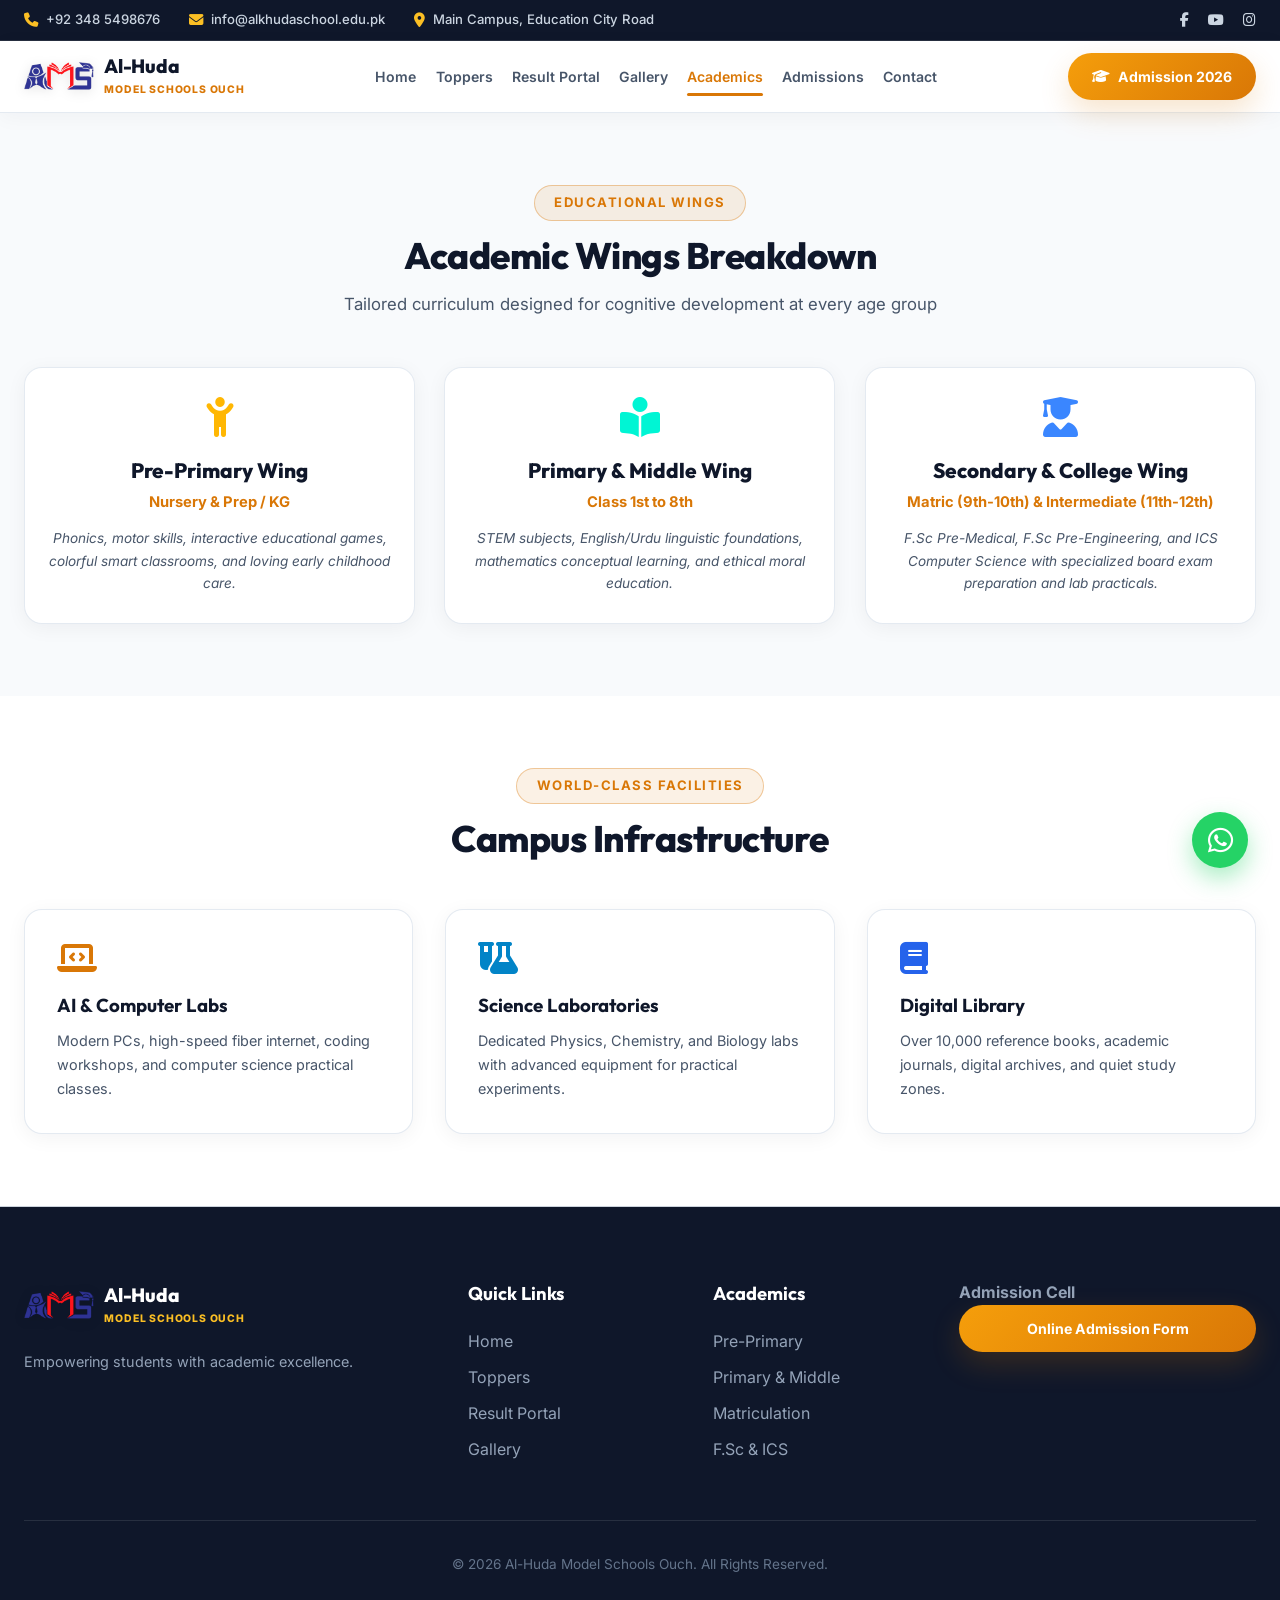
<file: academics.html>
<!DOCTYPE html>
<html lang="en" data-theme="light">
<head>
  <meta charset="UTF-8">
  <meta name="viewport" content="width=device-width, initial-scale=1.0">
  <title>Academics & Programs | Al-Huda Model Schools Ouch</title>
  <meta name="description" content="Explore academic wings, Pre-Primary, Primary, High School Matriculation, and Intermediate F.Sc/ICS programs at Al-Huda Model Schools Ouch.">
  
  <link rel="stylesheet" href="https://cdnjs.cloudflare.com/ajax/libs/font-awesome/6.4.0/css/all.min.css">
  <link rel="stylesheet" href="styles.css?v=20.0">
</head>
<body>

  <!-- Top Bar -->
  <div class="top-bar">
    <div class="container top-bar-content">
      <div class="top-bar-info">
        <div class="item"><i class="fa-solid fa-phone"></i> +92 348 5498676</div>
        <div class="item"><i class="fa-solid fa-envelope"></i> info@alkhudaschool.edu.pk</div>
        <div class="item"><i class="fa-solid fa-location-dot"></i> Main Campus, Education City Road</div>
      </div>
      <div class="top-bar-social">
        <a href="#"><i class="fa-brands fa-facebook-f"></i></a>
        <a href="#"><i class="fa-brands fa-youtube"></i></a>
        <a href="#"><i class="fa-brands fa-instagram"></i></a>
      </div>
    </div>
  </div>

  <!-- Header -->
  <header class="header" id="header">
    <div class="container nav-container">
      <a href="index.html" class="brand-logo">
        <img src="images/logo.png" alt="Al-Huda Model Schools Ouch Logo" class="brand-logo-img">
        <div>
          <span class="brand-name">Al-Huda</span>
          <span class="brand-sub">Model Schools Ouch</span>
        </div>
      </a>

      <ul class="nav-links">
        <li><a href="index.html" class="nav-link">Home</a></li>
        <li><a href="toppers.html" class="nav-link">Toppers</a></li>
        <li><a href="results.html" class="nav-link">Result Portal</a></li>
        <li><a href="gallery.html" class="nav-link">Gallery</a></li>
        <li><a href="academics.html" class="nav-link active">Academics</a></li>
        <li><a href="admissions.html" class="nav-link">Admissions</a></li>
        <li><a href="contact.html" class="nav-link">Contact</a></li>
      </ul>

      <div class="nav-actions">
        <a href="admissions.html" class="btn btn-primary" style="padding: 0.6rem 1.2rem; font-size: 0.85rem;">
          <i class="fa-solid fa-graduation-cap"></i> Admission 2026
        </a>
      </div>
    
            <button class="mobile-menu-btn" id="mobileMenuBtn" onclick="toggleMobileMenu(event)" aria-label="Toggle Mobile Menu">
        <i class="fa-solid fa-bars"></i>
      </button>
    </div>

    <!-- Mobile Slide-Out Navigation Drawer -->
    <div class="mobile-nav-drawer" id="mobileNavDrawer">
      <div class="mobile-nav-links">
        <a href="index.html" class="mobile-nav-link"><i class="fa-solid fa-house"></i> Home</a>
        <a href="toppers.html" class="mobile-nav-link"><i class="fa-solid fa-trophy"></i> Toppers</a>
        <a href="results.html" class="mobile-nav-link"><i class="fa-solid fa-square-poll-vertical"></i> Results</a>
        <a href="gallery.html" class="mobile-nav-link"><i class="fa-solid fa-images"></i> Gallery</a>
        <a href="academics.html" class="mobile-nav-link"><i class="fa-solid fa-book-open"></i> Academics</a>
        <a href="admissions.html" class="mobile-nav-link"><i class="fa-solid fa-graduation-cap"></i> Admissions</a>
        <a href="contact.html" class="mobile-nav-link"><i class="fa-solid fa-envelope"></i> Contact</a>
      </div>
      <div class="mobile-nav-actions">
        <a href="results.html" class="btn btn-secondary"><i class="fa-solid fa-magnifying-glass"></i> Check Result</a>
        <a href="admissions.html" class="btn btn-primary"><i class="fa-solid fa-graduation-cap"></i> Admission 2026</a>
      </div>
    </div>
  </header>


  <!-- Academic Wings -->
  <section class="section">
    <div class="container">
      <div class="section-header">
        <span class="section-tag">Educational Wings</span>
        <h2 class="section-title">Academic Wings Breakdown</h2>
        <p class="section-subtitle">Tailored curriculum designed for cognitive development at every age group</p>
      </div>

      <div class="overall-grid">
        <div class="glass-card topper-card">
          <i class="fa-solid fa-child-reaching" style="font-size: 2.5rem; color: #ffb703; margin-bottom: 1rem;"></i>
          <h3 class="topper-name">Pre-Primary Wing</h3>
          <p class="topper-class">Nursery & Prep / KG</p>
          <p class="topper-quote">Phonics, motor skills, interactive educational games, colorful smart classrooms, and loving early childhood care.</p>
        </div>

        <div class="glass-card topper-card">
          <i class="fa-solid fa-book-open-reader" style="font-size: 2.5rem; color: #00f5d4; margin-bottom: 1rem;"></i>
          <h3 class="topper-name">Primary & Middle Wing</h3>
          <p class="topper-class">Class 1st to 8th</p>
          <p class="topper-quote">STEM subjects, English/Urdu linguistic foundations, mathematics conceptual learning, and ethical moral education.</p>
        </div>

        <div class="glass-card topper-card">
          <i class="fa-solid fa-user-graduate" style="font-size: 2.5rem; color: #3a86ff; margin-bottom: 1rem;"></i>
          <h3 class="topper-name">Secondary & College Wing</h3>
          <p class="topper-class">Matric (9th-10th) & Intermediate (11th-12th)</p>
          <p class="topper-quote">F.Sc Pre-Medical, F.Sc Pre-Engineering, and ICS Computer Science with specialized board exam preparation and lab practicals.</p>
        </div>
      </div>
    </div>
  </section>

  <!-- Facilities Section -->
  <section class="section" style="background: var(--bg-secondary);">
    <div class="container">
      <div class="section-header">
        <span class="section-tag">World-Class Facilities</span>
        <h2 class="section-title">Campus Infrastructure</h2>
      </div>

      <div class="gallery-grid">
        <div class="glass-card" style="padding: 2rem;">
          <i class="fa-solid fa-laptop-code" style="font-size: 2rem; color: var(--accent-gold); margin-bottom: 1rem;"></i>
          <h3 style="font-family: var(--font-heading); margin-bottom: 0.5rem;">AI & Computer Labs</h3>
          <p style="color: var(--text-secondary); font-size: 0.9rem;">Modern PCs, high-speed fiber internet, coding workshops, and computer science practical classes.</p>
        </div>

        <div class="glass-card" style="padding: 2rem;">
          <i class="fa-solid fa-flask-vial" style="font-size: 2rem; color: var(--accent-cyan); margin-bottom: 1rem;"></i>
          <h3 style="font-family: var(--font-heading); margin-bottom: 0.5rem;">Science Laboratories</h3>
          <p style="color: var(--text-secondary); font-size: 0.9rem;">Dedicated Physics, Chemistry, and Biology labs with advanced equipment for practical experiments.</p>
        </div>

        <div class="glass-card" style="padding: 2rem;">
          <i class="fa-solid fa-book" style="font-size: 2rem; color: var(--accent-blue); margin-bottom: 1rem;"></i>
          <h3 style="font-family: var(--font-heading); margin-bottom: 0.5rem;">Digital Library</h3>
          <p style="color: var(--text-secondary); font-size: 0.9rem;">Over 10,000 reference books, academic journals, digital archives, and quiet study zones.</p>
        </div>
      </div>
    </div>
  </section>

  <!-- Footer -->
  <footer class="footer">
    <div class="container">
      <div class="footer-grid">
        <div>
          <a href="index.html" class="brand-logo" style="margin-bottom: 1.2rem;">
            <img src="images/logo.png" alt="Al-Huda Model Schools Ouch Logo" class="brand-logo-img">
            <div>
              <span class="brand-name" style="color: #ffffff !important;">Al-Huda</span>
              <span class="brand-sub" style="color: #fbbf24 !important;">Model Schools Ouch</span>
            </div>
          </a>
          <p style="font-size: 0.9rem;">Empowering students with academic excellence.</p>
        </div>
        <div class="footer-accordion">
          <h4 class="footer-col-title" onclick="toggleFooterDropdown(this)"><span>Quick Links</span> <i class="fa-solid fa-chevron-down footer-chevron"></i></h4>
          <ul class="footer-links">
            <li><a href="index.html">Home</a></li>
            <li><a href="toppers.html">Toppers</a></li>
            <li><a href="results.html">Result Portal</a></li>
            <li><a href="gallery.html">Gallery</a></li>
          </ul>
        </div>
        <div class="footer-accordion">
          <h4 class="footer-col-title" onclick="toggleFooterDropdown(this)"><span>Academics</span> <i class="fa-solid fa-chevron-down footer-chevron"></i></h4>
          <ul class="footer-links">
            <li><a href="academics.html">Pre-Primary</a></li>
            <li><a href="academics.html">Primary & Middle</a></li>
            <li><a href="academics.html">Matriculation</a></li>
            <li><a href="academics.html">F.Sc & ICS</a></li>
          </ul>
        </div>
        <div>
          <h4>Admission Cell</h4>
          <a href="admissions.html" class="btn btn-primary" style="width: 100%;">Online Admission Form</a>
        </div>
      </div>
      <div class="footer-bottom">
        <p>&copy; 2026 Al-Huda Model Schools Ouch. All Rights Reserved.</p>
      </div>
    </div>
  </footer>

  <a href="https://wa.me/923485498676" target="_blank" class="floating-whatsapp" title="Contact on WhatsApp">
    <i class="fa-brands fa-whatsapp"></i>
  </a>

  <script src="data.js"></script>
  <script src="script.js"></script>
</body>
</html>
</file>
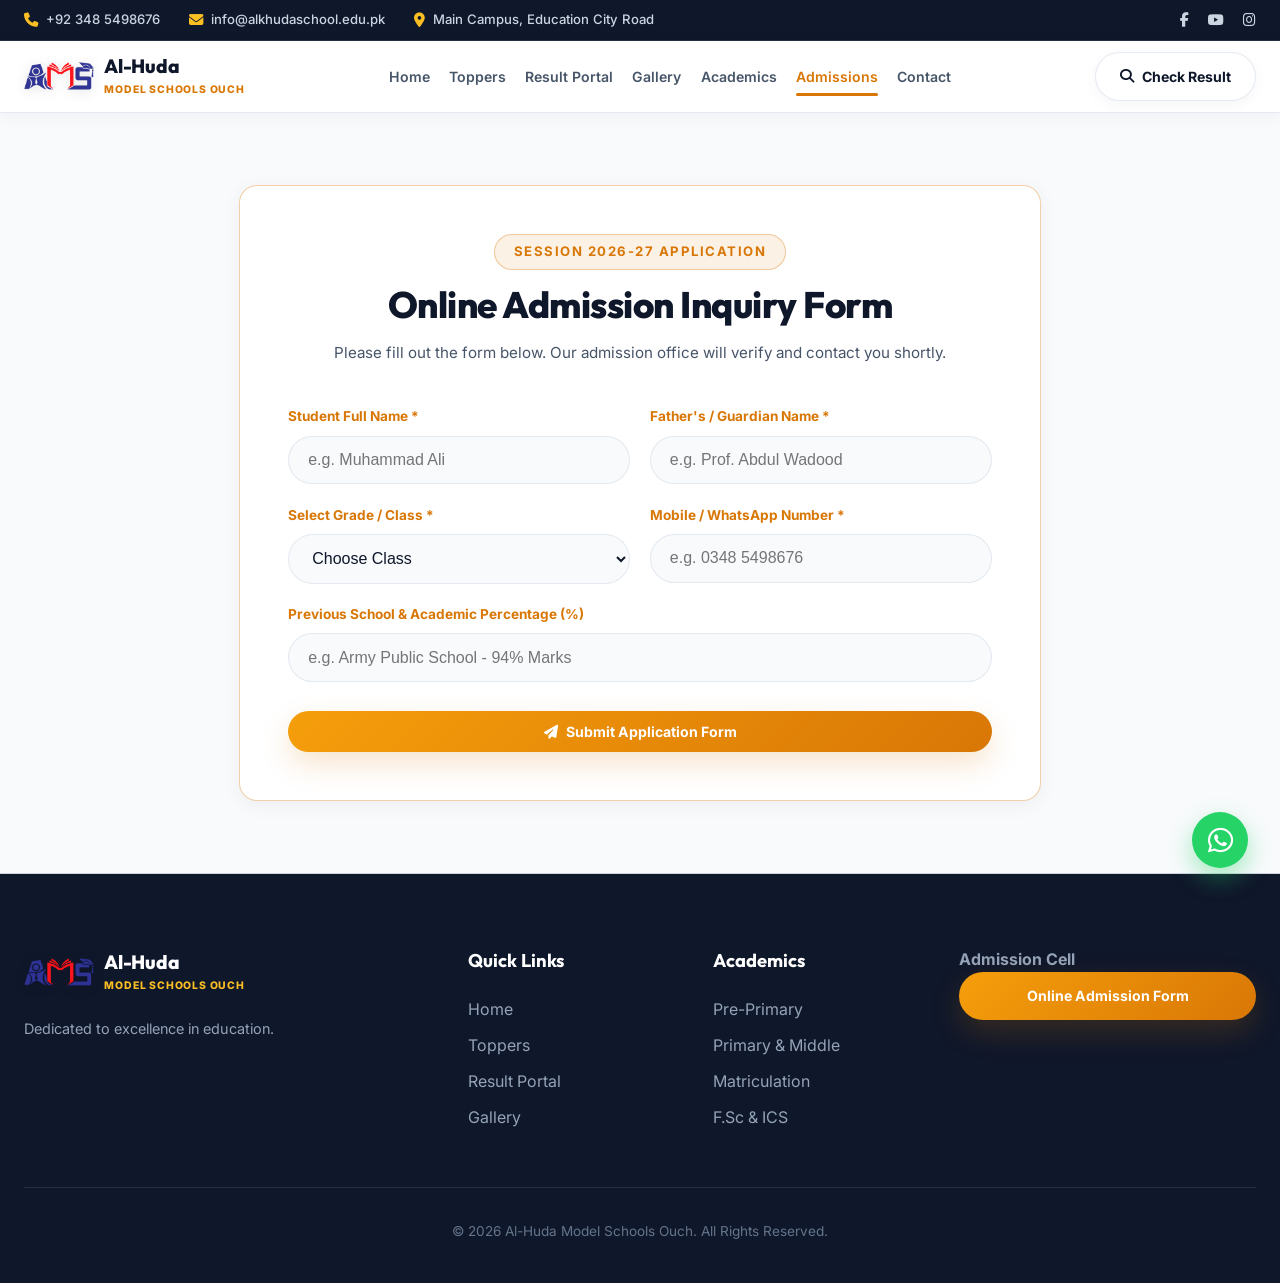
<file: admissions.html>
<!DOCTYPE html>
<html lang="en" data-theme="light">
<head>
  <meta charset="UTF-8">
  <meta name="viewport" content="width=device-width, initial-scale=1.0">
  <title>Admissions 2026-27 | Al-Huda Model Schools Ouch</title>
  <meta name="description" content="Apply for online admission at Al-Huda Model Schools Ouch for Nursery to 2nd Year. Early bird scholarships available for board toppers.">
  
  <link rel="stylesheet" href="https://cdnjs.cloudflare.com/ajax/libs/font-awesome/6.4.0/css/all.min.css">
  <link rel="stylesheet" href="styles.css?v=20.0">
</head>
<body>

  <!-- Top Bar -->
  <div class="top-bar">
    <div class="container top-bar-content">
      <div class="top-bar-info">
        <div class="item"><i class="fa-solid fa-phone"></i> +92 348 5498676</div>
        <div class="item"><i class="fa-solid fa-envelope"></i> info@alkhudaschool.edu.pk</div>
        <div class="item"><i class="fa-solid fa-location-dot"></i> Main Campus, Education City Road</div>
      </div>
      <div class="top-bar-social">
        <a href="#"><i class="fa-brands fa-facebook-f"></i></a>
        <a href="#"><i class="fa-brands fa-youtube"></i></a>
        <a href="#"><i class="fa-brands fa-instagram"></i></a>
      </div>
    </div>
  </div>

  <!-- Header -->
  <header class="header" id="header">
    <div class="container nav-container">
      <a href="index.html" class="brand-logo">
        <img src="images/logo.png" alt="Al-Huda Model Schools Ouch Logo" class="brand-logo-img">
        <div>
          <span class="brand-name">Al-Huda</span>
          <span class="brand-sub">Model Schools Ouch</span>
        </div>
      </a>

      <ul class="nav-links">
        <li><a href="index.html" class="nav-link">Home</a></li>
        <li><a href="toppers.html" class="nav-link">Toppers</a></li>
        <li><a href="results.html" class="nav-link">Result Portal</a></li>
        <li><a href="gallery.html" class="nav-link">Gallery</a></li>
        <li><a href="academics.html" class="nav-link">Academics</a></li>
        <li><a href="admissions.html" class="nav-link active">Admissions</a></li>
        <li><a href="contact.html" class="nav-link">Contact</a></li>
      </ul>

      <div class="nav-actions">
        <a href="results.html" class="btn btn-secondary" style="padding: 0.6rem 1.2rem; font-size: 0.85rem;">
          <i class="fa-solid fa-magnifying-glass"></i> Check Result
        </a>
      </div>
    
            <button class="mobile-menu-btn" id="mobileMenuBtn" onclick="toggleMobileMenu(event)" aria-label="Toggle Mobile Menu">
        <i class="fa-solid fa-bars"></i>
      </button>
    </div>

    <!-- Mobile Slide-Out Navigation Drawer -->
    <div class="mobile-nav-drawer" id="mobileNavDrawer">
      <div class="mobile-nav-links">
        <a href="index.html" class="mobile-nav-link"><i class="fa-solid fa-house"></i> Home</a>
        <a href="toppers.html" class="mobile-nav-link"><i class="fa-solid fa-trophy"></i> Toppers</a>
        <a href="results.html" class="mobile-nav-link"><i class="fa-solid fa-square-poll-vertical"></i> Results</a>
        <a href="gallery.html" class="mobile-nav-link"><i class="fa-solid fa-images"></i> Gallery</a>
        <a href="academics.html" class="mobile-nav-link"><i class="fa-solid fa-book-open"></i> Academics</a>
        <a href="admissions.html" class="mobile-nav-link"><i class="fa-solid fa-graduation-cap"></i> Admissions</a>
        <a href="contact.html" class="mobile-nav-link"><i class="fa-solid fa-envelope"></i> Contact</a>
      </div>
      <div class="mobile-nav-actions">
        <a href="results.html" class="btn btn-secondary"><i class="fa-solid fa-magnifying-glass"></i> Check Result</a>
        <a href="admissions.html" class="btn btn-primary"><i class="fa-solid fa-graduation-cap"></i> Admission 2026</a>
      </div>
    </div>
  </header>


  <!-- Admission Form Section -->
  <section class="section">
    <div class="container" style="max-width: 850px;">
      <div class="glass-card admission-card-wrap">
        <div style="text-align: center; margin-bottom: 2.5rem;">
          <span class="section-tag">Session 2026-27 Application</span>
          <h2 class="section-title">Online Admission Inquiry Form</h2>
          <p style="color: var(--text-secondary); font-size: 0.95rem;">Please fill out the form below. Our admission office will verify and contact you shortly.</p>
        </div>

        <form id="admissionFormPage" onsubmit="event.preventDefault(); alert('Application Submitted Successfully! Admission cell will call your provided phone number within 24 hours.');">
          <div class="form-grid-2">
            <div>
              <label style="font-size: 0.85rem; font-weight: 700; margin-bottom: 0.5rem; display: block; color: var(--accent-gold);">Student Full Name *</label>
              <input type="text" required class="search-input" placeholder="e.g. Muhammad Ali" style="padding-left: 1.2rem;">
            </div>
            <div>
              <label style="font-size: 0.85rem; font-weight: 700; margin-bottom: 0.5rem; display: block; color: var(--accent-gold);">Father's / Guardian Name *</label>
              <input type="text" required class="search-input" placeholder="e.g. Prof. Abdul Wadood" style="padding-left: 1.2rem;">
            </div>
          </div>

          <div class="form-grid-2">
            <div>
              <label style="font-size: 0.85rem; font-weight: 700; margin-bottom: 0.5rem; display: block; color: var(--accent-gold);">Select Grade / Class *</label>
              <select required class="search-input" style="padding-left: 1.2rem; border-radius: 999px;">
                <option value="">Choose Class</option>
                <option>Nursery</option>
                <option>Prep / KG</option>
                <option>Class 1 to 5</option>
                <option>Class 6 to 8</option>
                <option>Class 9th / 10th (Matric Science)</option>
                <option>1st Year F.Sc Pre-Medical</option>
                <option>1st Year F.Sc Pre-Engineering</option>
                <option>1st Year ICS Computer Science</option>
              </select>
            </div>
            <div>
              <label style="font-size: 0.85rem; font-weight: 700; margin-bottom: 0.5rem; display: block; color: var(--accent-gold);">Mobile / WhatsApp Number *</label>
              <input type="tel" required class="search-input" placeholder="e.g. 0348 5498676" style="padding-left: 1.2rem;">
            </div>
          </div>

          <div style="margin-bottom: 1.8rem;">
            <label style="font-size: 0.85rem; font-weight: 700; margin-bottom: 0.5rem; display: block; color: var(--accent-gold);">Previous School & Academic Percentage (%)</label>
            <input type="text" placeholder="e.g. Army Public School - 94% Marks" class="search-input" style="padding-left: 1.2rem;">
          </div>

          <button type="submit" class="btn btn-primary" style="width: 100%; padding: 0.95rem; font-size: 1rem;">
            <i class="fa-solid fa-paper-plane"></i> Submit Application Form
          </button>
        </form>
      </div>
    </div>
  </section>

  <!-- Footer -->
  <footer class="footer">
    <div class="container">
      <div class="footer-grid">
        <div>
          <a href="index.html" class="brand-logo" style="margin-bottom: 1.2rem;">
            <img src="images/logo.png" alt="Al-Huda Model Schools Ouch Logo" class="brand-logo-img">
            <div>
              <span class="brand-name" style="color: #ffffff !important;">Al-Huda</span>
              <span class="brand-sub" style="color: #fbbf24 !important;">Model Schools Ouch</span>
            </div>
          </a>
          <p style="font-size: 0.9rem;">Dedicated to excellence in education.</p>
        </div>
        <div class="footer-accordion">
          <h4 class="footer-col-title" onclick="toggleFooterDropdown(this)"><span>Quick Links</span> <i class="fa-solid fa-chevron-down footer-chevron"></i></h4>
          <ul class="footer-links">
            <li><a href="index.html">Home</a></li>
            <li><a href="toppers.html">Toppers</a></li>
            <li><a href="results.html">Result Portal</a></li>
            <li><a href="gallery.html">Gallery</a></li>
          </ul>
        </div>
        <div class="footer-accordion">
          <h4 class="footer-col-title" onclick="toggleFooterDropdown(this)"><span>Academics</span> <i class="fa-solid fa-chevron-down footer-chevron"></i></h4>
          <ul class="footer-links">
            <li><a href="academics.html">Pre-Primary</a></li>
            <li><a href="academics.html">Primary & Middle</a></li>
            <li><a href="academics.html">Matriculation</a></li>
            <li><a href="academics.html">F.Sc & ICS</a></li>
          </ul>
        </div>
        <div>
          <h4>Admission Cell</h4>
          <a href="admissions.html" class="btn btn-primary" style="width: 100%;">Online Admission Form</a>
        </div>
      </div>
      <div class="footer-bottom">
        <p>&copy; 2026 Al-Huda Model Schools Ouch. All Rights Reserved.</p>
      </div>
    </div>
  </footer>

  <a href="https://wa.me/923485498676" target="_blank" class="floating-whatsapp" title="Contact on WhatsApp">
    <i class="fa-brands fa-whatsapp"></i>
  </a>

  <script src="data.js"></script>
  <script src="script.js"></script>
</body>
</html>
</file>
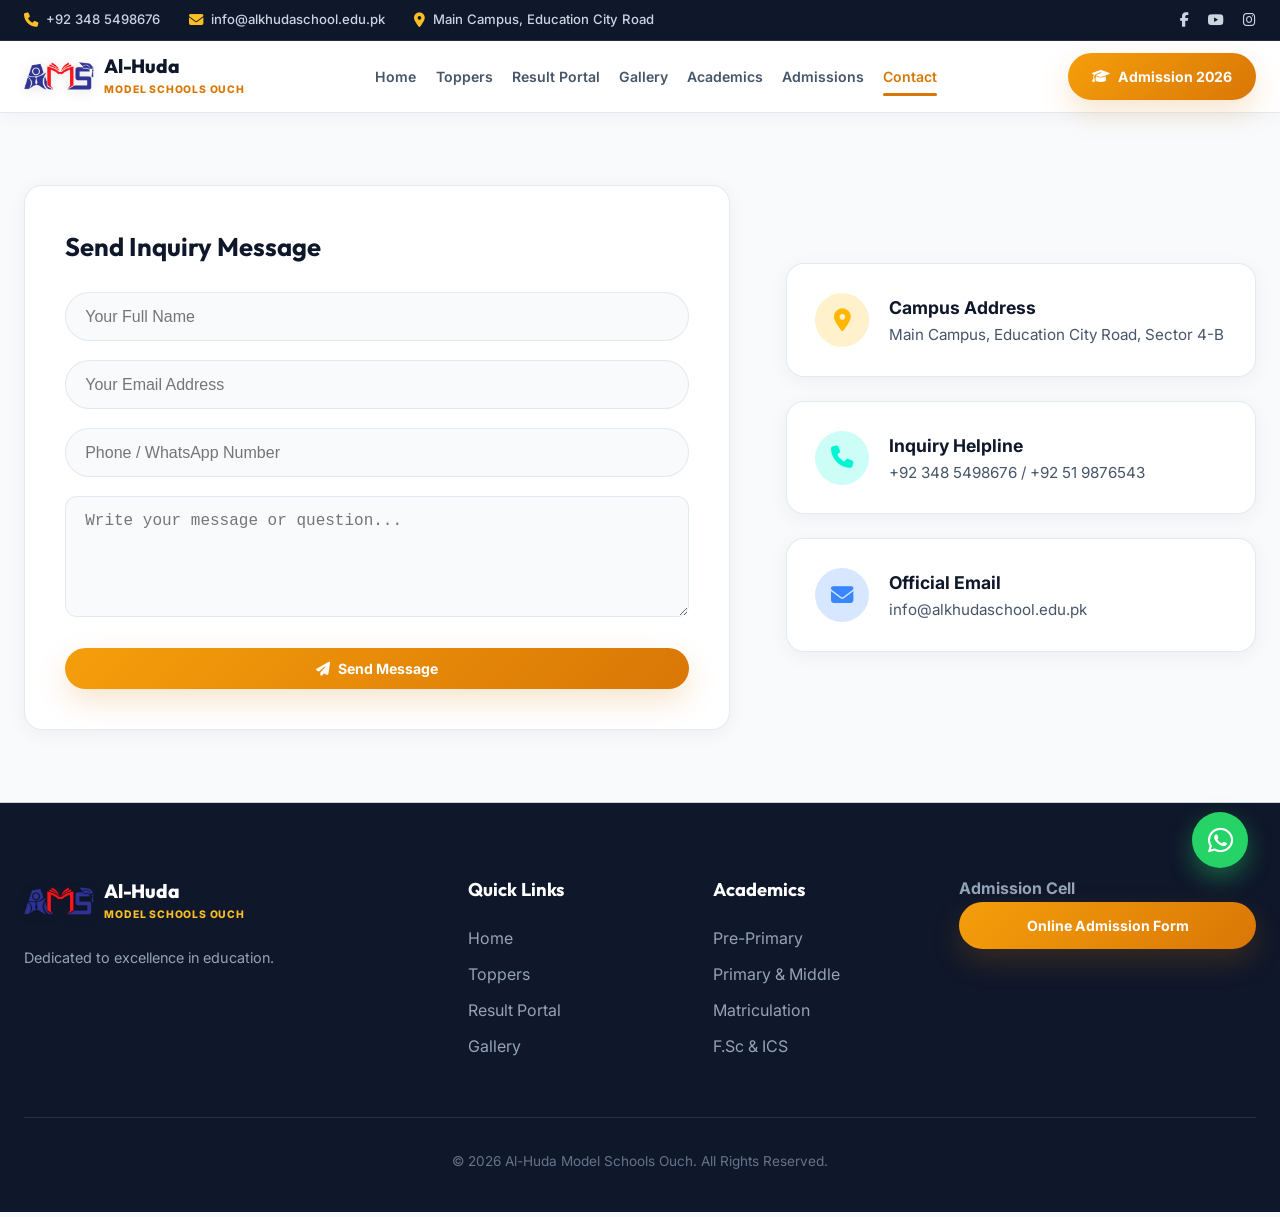
<file: contact.html>
<!DOCTYPE html>
<html lang="en" data-theme="light">
<head>
  <meta charset="UTF-8">
  <meta name="viewport" content="width=device-width, initial-scale=1.0">
  <title>Contact Us | Al-Huda Model Schools Ouch</title>
  <meta name="description" content="Contact Al-Huda Model Schools Ouch. Campus address, email, phone helpline, and inquiry form.">
  
  <link rel="stylesheet" href="https://cdnjs.cloudflare.com/ajax/libs/font-awesome/6.4.0/css/all.min.css">
  <link rel="stylesheet" href="styles.css?v=20.0">
</head>
<body>

  <!-- Top Bar -->
  <div class="top-bar">
    <div class="container top-bar-content">
      <div class="top-bar-info">
        <div class="item"><i class="fa-solid fa-phone"></i> +92 348 5498676</div>
        <div class="item"><i class="fa-solid fa-envelope"></i> info@alkhudaschool.edu.pk</div>
        <div class="item"><i class="fa-solid fa-location-dot"></i> Main Campus, Education City Road</div>
      </div>
      <div class="top-bar-social">
        <a href="#"><i class="fa-brands fa-facebook-f"></i></a>
        <a href="#"><i class="fa-brands fa-youtube"></i></a>
        <a href="#"><i class="fa-brands fa-instagram"></i></a>
      </div>
    </div>
  </div>

  <!-- Header -->
  <header class="header" id="header">
    <div class="container nav-container">
      <a href="index.html" class="brand-logo">
        <img src="images/logo.png" alt="Al-Huda Model Schools Ouch Logo" class="brand-logo-img">
        <div>
          <span class="brand-name">Al-Huda</span>
          <span class="brand-sub">Model Schools Ouch</span>
        </div>
      </a>

      <ul class="nav-links">
        <li><a href="index.html" class="nav-link">Home</a></li>
        <li><a href="toppers.html" class="nav-link">Toppers</a></li>
        <li><a href="results.html" class="nav-link">Result Portal</a></li>
        <li><a href="gallery.html" class="nav-link">Gallery</a></li>
        <li><a href="academics.html" class="nav-link">Academics</a></li>
        <li><a href="admissions.html" class="nav-link">Admissions</a></li>
        <li><a href="contact.html" class="nav-link active">Contact</a></li>
      </ul>

      <div class="nav-actions">
        <a href="admissions.html" class="btn btn-primary" style="padding: 0.6rem 1.2rem; font-size: 0.85rem;">
          <i class="fa-solid fa-graduation-cap"></i> Admission 2026
        </a>
      </div>
    
            <button class="mobile-menu-btn" id="mobileMenuBtn" onclick="toggleMobileMenu(event)" aria-label="Toggle Mobile Menu">
        <i class="fa-solid fa-bars"></i>
      </button>
    </div>

    <!-- Mobile Slide-Out Navigation Drawer -->
    <div class="mobile-nav-drawer" id="mobileNavDrawer">
      <div class="mobile-nav-links">
        <a href="index.html" class="mobile-nav-link"><i class="fa-solid fa-house"></i> Home</a>
        <a href="toppers.html" class="mobile-nav-link"><i class="fa-solid fa-trophy"></i> Toppers</a>
        <a href="results.html" class="mobile-nav-link"><i class="fa-solid fa-square-poll-vertical"></i> Results</a>
        <a href="gallery.html" class="mobile-nav-link"><i class="fa-solid fa-images"></i> Gallery</a>
        <a href="academics.html" class="mobile-nav-link"><i class="fa-solid fa-book-open"></i> Academics</a>
        <a href="admissions.html" class="mobile-nav-link"><i class="fa-solid fa-graduation-cap"></i> Admissions</a>
        <a href="contact.html" class="mobile-nav-link"><i class="fa-solid fa-envelope"></i> Contact</a>
      </div>
      <div class="mobile-nav-actions">
        <a href="results.html" class="btn btn-secondary"><i class="fa-solid fa-magnifying-glass"></i> Check Result</a>
        <a href="admissions.html" class="btn btn-primary"><i class="fa-solid fa-graduation-cap"></i> Admission 2026</a>
      </div>
    </div>
  </header>


  <!-- Contact Form Section -->
  <section class="section">
    <div class="container">
      <div class="hero-grid">
        <div class="glass-card" style="padding: 2.5rem;">
          <h3 style="font-family: var(--font-heading); margin-bottom: 1.5rem; font-size: 1.6rem;">Send Inquiry Message</h3>
          <form id="contactFormPage" onsubmit="event.preventDefault(); alert('Thank you for contacting Al-Huda Model Schools Ouch! We will respond shortly.');">
            <div style="margin-bottom: 1.2rem;">
              <input type="text" placeholder="Your Full Name" required class="search-input" style="padding-left: 1.2rem;">
            </div>
            <div style="margin-bottom: 1.2rem;">
              <input type="email" placeholder="Your Email Address" required class="search-input" style="padding-left: 1.2rem;">
            </div>
            <div style="margin-bottom: 1.2rem;">
              <input type="tel" placeholder="Phone / WhatsApp Number" required class="search-input" style="padding-left: 1.2rem;">
            </div>
            <div style="margin-bottom: 1.5rem;">
              <textarea placeholder="Write your message or question..." rows="5" required class="search-input" style="padding-left: 1.2rem; border-radius: 12px; resize: vertical;"></textarea>
            </div>
            <button type="submit" class="btn btn-primary" style="width: 100%;">
              <i class="fa-solid fa-paper-plane"></i> Send Message
            </button>
          </form>
        </div>

        <div style="display: flex; flex-direction: column; gap: 1.5rem;">
          <div class="glass-card" style="padding: 1.8rem; display: flex; gap: 1.2rem; align-items: center;">
            <div style="width: 54px; height: 54px; border-radius: 50%; background: rgba(255, 183, 3, 0.2); color: #ffb703; display: flex; align-items: center; justify-content: center; font-size: 1.4rem;">
              <i class="fa-solid fa-location-dot"></i>
            </div>
            <div>
              <h4 style="font-weight: 700; font-size: 1.1rem;">Campus Address</h4>
              <p style="color: var(--text-secondary); font-size: 0.95rem;">Main Campus, Education City Road, Sector 4-B</p>
            </div>
          </div>

          <div class="glass-card" style="padding: 1.8rem; display: flex; gap: 1.2rem; align-items: center;">
            <div style="width: 54px; height: 54px; border-radius: 50%; background: rgba(0, 245, 212, 0.2); color: #00f5d4; display: flex; align-items: center; justify-content: center; font-size: 1.4rem;">
              <i class="fa-solid fa-phone"></i>
            </div>
            <div>
              <h4 style="font-weight: 700; font-size: 1.1rem;">Inquiry Helpline</h4>
              <p style="color: var(--text-secondary); font-size: 0.95rem;">+92 348 5498676 / +92 51 9876543</p>
            </div>
          </div>

          <div class="glass-card" style="padding: 1.8rem; display: flex; gap: 1.2rem; align-items: center;">
            <div style="width: 54px; height: 54px; border-radius: 50%; background: rgba(58, 134, 255, 0.2); color: #3a86ff; display: flex; align-items: center; justify-content: center; font-size: 1.4rem;">
              <i class="fa-solid fa-envelope"></i>
            </div>
            <div>
              <h4 style="font-weight: 700; font-size: 1.1rem;">Official Email</h4>
              <p style="color: var(--text-secondary); font-size: 0.95rem;">info@alkhudaschool.edu.pk</p>
            </div>
          </div>
        </div>
      </div>
    </div>
  </section>

  <!-- Footer -->
  <footer class="footer">
    <div class="container">
      <div class="footer-grid">
        <div>
          <a href="index.html" class="brand-logo" style="margin-bottom: 1.2rem;">
            <img src="images/logo.png" alt="Al-Huda Model Schools Ouch Logo" class="brand-logo-img">
            <div>
              <span class="brand-name" style="color: #ffffff !important;">Al-Huda</span>
              <span class="brand-sub" style="color: #fbbf24 !important;">Model Schools Ouch</span>
            </div>
          </a>
          <p style="font-size: 0.9rem;">Dedicated to excellence in education.</p>
        </div>
        <div class="footer-accordion">
          <h4 class="footer-col-title" onclick="toggleFooterDropdown(this)"><span>Quick Links</span> <i class="fa-solid fa-chevron-down footer-chevron"></i></h4>
          <ul class="footer-links">
            <li><a href="index.html">Home</a></li>
            <li><a href="toppers.html">Toppers</a></li>
            <li><a href="results.html">Result Portal</a></li>
            <li><a href="gallery.html">Gallery</a></li>
          </ul>
        </div>
        <div class="footer-accordion">
          <h4 class="footer-col-title" onclick="toggleFooterDropdown(this)"><span>Academics</span> <i class="fa-solid fa-chevron-down footer-chevron"></i></h4>
          <ul class="footer-links">
            <li><a href="academics.html">Pre-Primary</a></li>
            <li><a href="academics.html">Primary & Middle</a></li>
            <li><a href="academics.html">Matriculation</a></li>
            <li><a href="academics.html">F.Sc & ICS</a></li>
          </ul>
        </div>
        <div>
          <h4>Admission Cell</h4>
          <a href="admissions.html" class="btn btn-primary" style="width: 100%;">Online Admission Form</a>
        </div>
      </div>
      <div class="footer-bottom">
        <p>&copy; 2026 Al-Huda Model Schools Ouch. All Rights Reserved.</p>
      </div>
    </div>
  </footer>

  <a href="https://wa.me/923485498676" target="_blank" class="floating-whatsapp" title="Contact on WhatsApp">
    <i class="fa-brands fa-whatsapp"></i>
  </a>

  <script src="data.js"></script>
  <script src="script.js"></script>
</body>
</html>
</file>
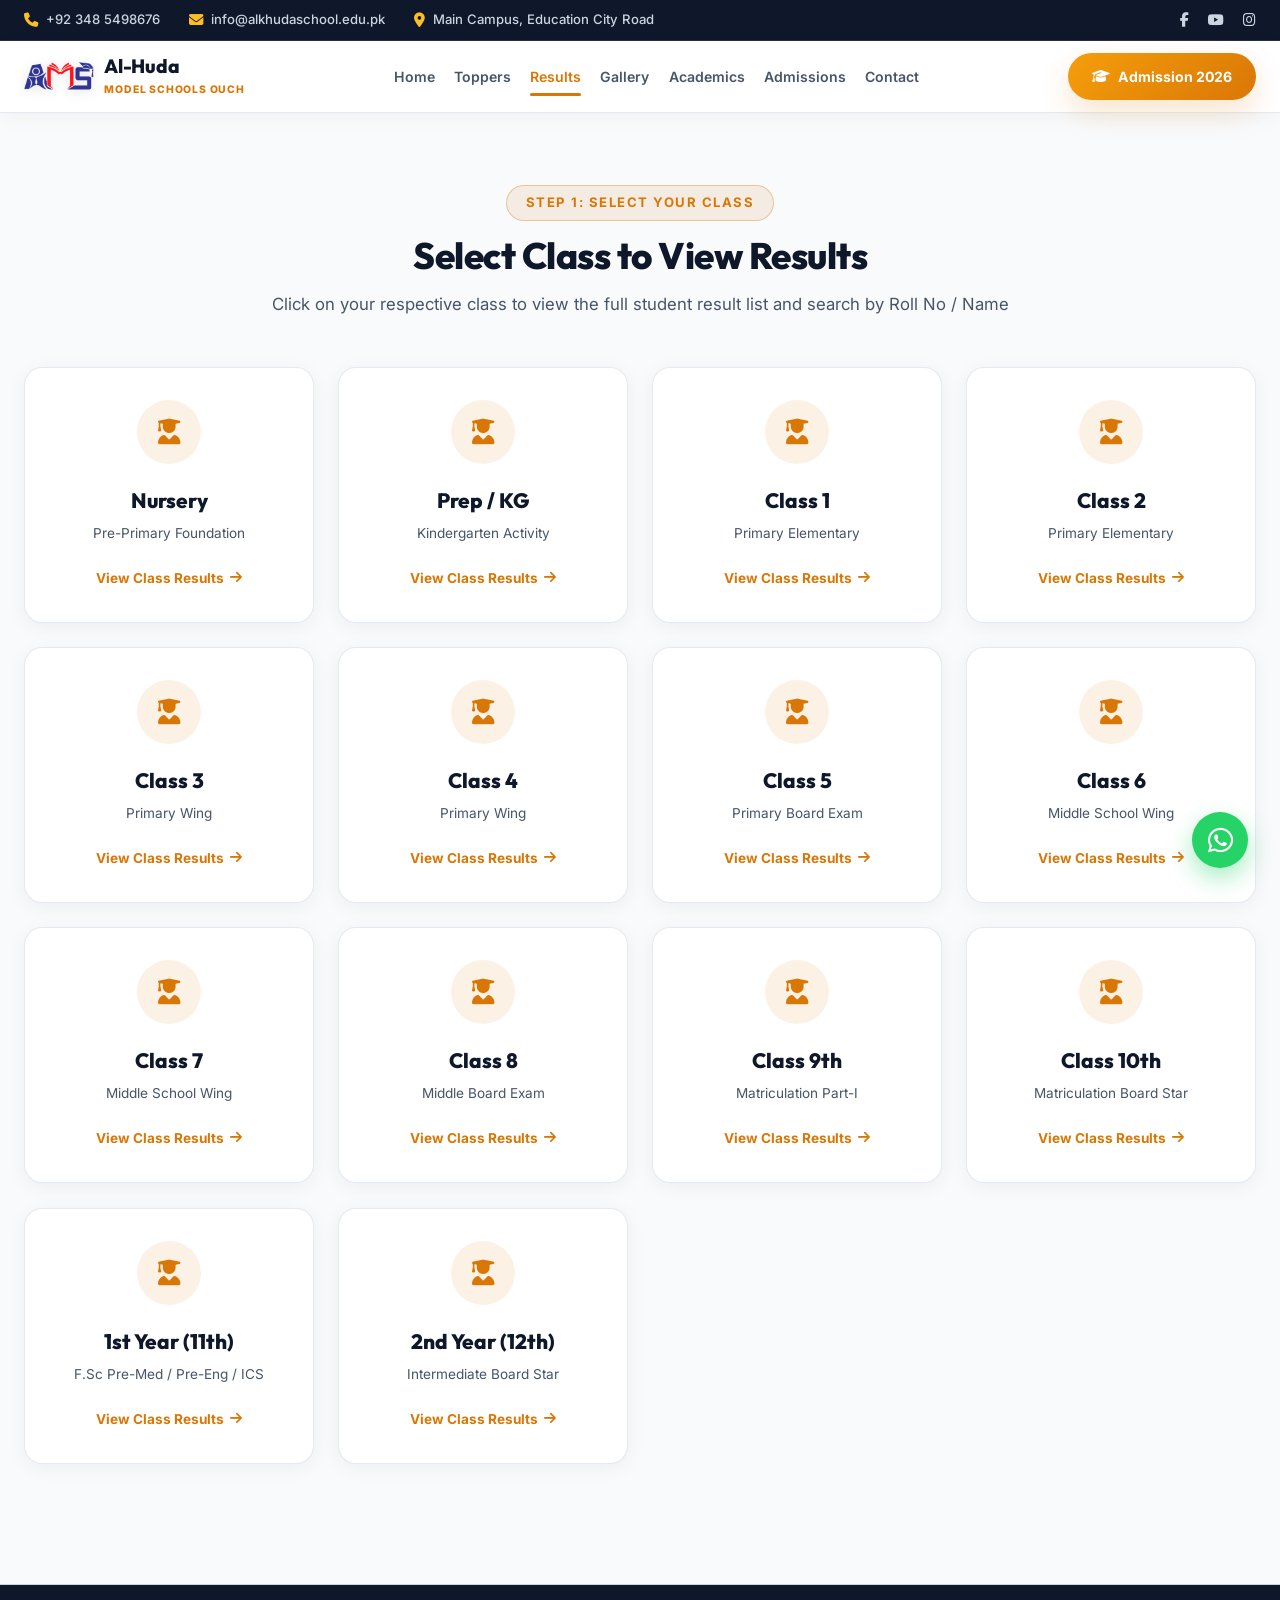
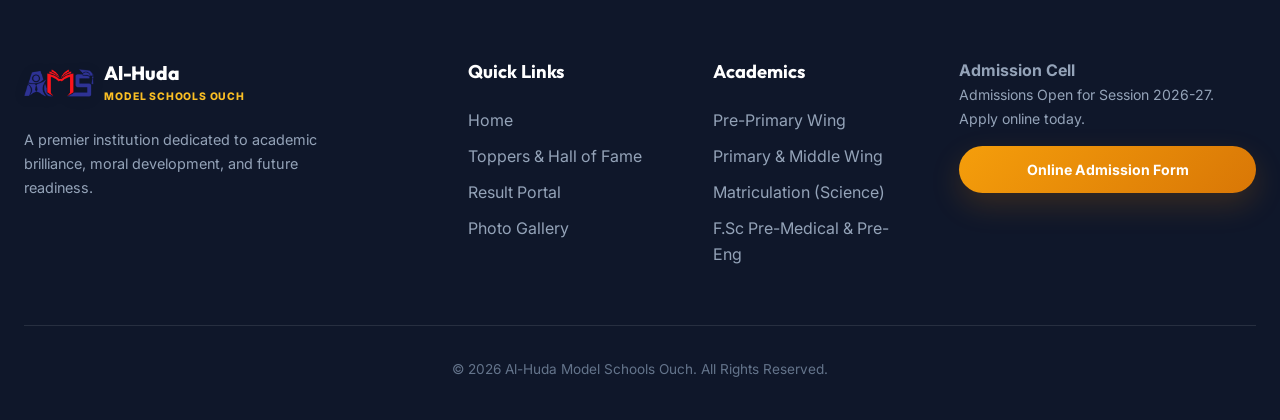
<file: results.html>
<!DOCTYPE html>
<html lang="en" data-theme="light">
<head>
  <meta charset="UTF-8">
  <meta name="viewport" content="width=device-width, initial-scale=1.0">
  <title>Result Portal | Al-Huda Model Schools Ouch</title>
  <meta name="description" content="Online Student Result Portal for Al-Huda Model Schools Ouch. Search Nursery to 2nd Year results by Roll Number or Student Name.">
  
  <link rel="stylesheet" href="https://cdnjs.cloudflare.com/ajax/libs/font-awesome/6.4.0/css/all.min.css">
  <link rel="stylesheet" href="styles.css?v=70.0">
</head>
<body>

  <!-- Top Info Bar -->
  <div class="top-bar">
    <div class="container top-bar-content">
      <div class="top-bar-info">
        <div class="item"><i class="fa-solid fa-phone"></i> +92 348 5498676</div>
        <div class="item"><i class="fa-solid fa-envelope"></i> info@alkhudaschool.edu.pk</div>
        <div class="item"><i class="fa-solid fa-location-dot"></i> Main Campus, Education City Road</div>
      </div>
      <div class="top-bar-social">
        <a href="#" title="Facebook"><i class="fa-brands fa-facebook-f"></i></a>
        <a href="#" title="YouTube"><i class="fa-brands fa-youtube"></i></a>
        <a href="#" title="Instagram"><i class="fa-brands fa-instagram"></i></a>
      </div>
    </div>
  </div>

  <!-- Header / Navigation Bar -->
  <header class="header" id="header">
    <div class="container nav-container">
      <a href="index.html" class="brand-logo">
        <img src="images/logo.png" alt="Al-Huda Model Schools Ouch Logo" class="brand-logo-img">
        <div>
          <span class="brand-name">Al-Huda</span>
          <span class="brand-sub">Model Schools Ouch</span>
        </div>
      </a>

      <ul class="nav-links">
        <li><a href="index.html" class="nav-link">Home</a></li>
        <li><a href="toppers.html" class="nav-link">Toppers</a></li>
        <li><a href="results.html" class="nav-link active">Results</a></li>
        <li><a href="gallery.html" class="nav-link">Gallery</a></li>
        <li><a href="academics.html" class="nav-link">Academics</a></li>
        <li><a href="admissions.html" class="nav-link">Admissions</a></li>
        <li><a href="contact.html" class="nav-link">Contact</a></li>
      </ul>

      <div class="nav-actions">
        <a href="admissions.html" class="btn btn-primary">
          <i class="fa-solid fa-graduation-cap"></i> Admission 2026
        </a>
      </div>
    
            <button class="mobile-menu-btn" id="mobileMenuBtn" onclick="toggleMobileMenu(event)" aria-label="Toggle Mobile Menu">
        <i class="fa-solid fa-bars"></i>
      </button>
    </div>

    <!-- Mobile Slide-Out Navigation Drawer -->
    <div class="mobile-nav-drawer" id="mobileNavDrawer">
      <div class="mobile-nav-links">
        <a href="index.html" class="mobile-nav-link"><i class="fa-solid fa-house"></i> Home</a>
        <a href="toppers.html" class="mobile-nav-link"><i class="fa-solid fa-trophy"></i> Toppers</a>
        <a href="results.html" class="mobile-nav-link"><i class="fa-solid fa-square-poll-vertical"></i> Results</a>
        <a href="gallery.html" class="mobile-nav-link"><i class="fa-solid fa-images"></i> Gallery</a>
        <a href="academics.html" class="mobile-nav-link"><i class="fa-solid fa-book-open"></i> Academics</a>
        <a href="admissions.html" class="mobile-nav-link"><i class="fa-solid fa-graduation-cap"></i> Admissions</a>
        <a href="contact.html" class="mobile-nav-link"><i class="fa-solid fa-envelope"></i> Contact</a>
      </div>
      <div class="mobile-nav-actions">
        <a href="results.html" class="btn btn-secondary"><i class="fa-solid fa-magnifying-glass"></i> Check Result</a>
        <a href="admissions.html" class="btn btn-primary"><i class="fa-solid fa-graduation-cap"></i> Admission 2026</a>
      </div>
    </div>
  </header>


  <!-- Main Result Section -->
  <section class="section results-section">
    <div class="container">

      <!-- Step 1: Class Selection Grid (Visible when choosing a class) -->
      <div id="classSelectionGridSection">
        <div class="section-header">
          <span class="section-tag">Step 1: Select Your Class</span>
          <h2 class="section-title">Select Class to View Results</h2>
          <p class="section-subtitle">Click on your respective class to view the full student result list and search by Roll No / Name</p>
        </div>

        <div class="class-grid-cards" id="classesGridContainer">
          <!-- Populated by script.js -->
        </div>
      </div>

      <!-- Step 2: Class Specific Results View (Shifts into view when a class is clicked) -->
      <div id="classResultsViewSection" style="display: none;">
        <div class="class-result-active-box">
          <div>
            <div class="class-result-active-title" id="activeClassTitle">
              <i class="fa-solid fa-graduation-cap"></i> Class Results
            </div>
            <p style="color: var(--text-secondary); font-size: 0.9rem; margin-top: 0.3rem;">Showing official marks, percentage & grades for session 2025-26</p>
          </div>

          <button class="btn btn-secondary" id="backToClassGridBtn">
            <i class="fa-solid fa-grid-2"></i> Select Another Class
          </button>
        </div>

        <!-- Search Bar -->
        <div class="search-filter-box">
          <div class="search-input-wrapper">
            <i class="fa-solid fa-magnifying-glass"></i>
            <input type="text" id="resultSearchInput" class="search-input" placeholder="Search in this class by Roll No (e.g. 1001) or Student Name (e.g. Zainab)...">
          </div>
        </div>

        <!-- Mobile Table Swipe Hint -->
        <div class="mobile-swipe-hint">
          <i class="fa-solid fa-arrows-left-right"></i> Swipe horizontally to view full student details
        </div>

        <!-- Result Table -->
        <div class="table-responsive">
          <table class="results-table">
            <thead>
              <tr>
                <th>Roll No</th>
                <th>Student Name</th>
                <th>Father Name</th>
                <th>Class & Section</th>
                <th>Total / Marks</th>
                <th>Percentage</th>
                <th>Grade</th>
                <th>Status</th>
                <th>Action</th>
              </tr>
            </thead>
            <tbody id="resultsTableBody">
              <!-- Rendered by script.js -->
            </tbody>
          </table>
        </div>
      </div>

    </div>
  </section>

  <!-- Footer -->
  <footer class="footer">
    <div class="container">
      <div class="footer-grid">
        <div>
          <a href="index.html" class="brand-logo" style="margin-bottom: 1.2rem;">
            <img src="images/logo.png" alt="Al-Huda Model Schools Ouch Logo" class="brand-logo-img">
            <div>
              <span class="brand-name" style="color: #ffffff !important;">Al-Huda</span>
              <span class="brand-sub" style="color: #fbbf24 !important;">Model Schools Ouch</span>
            </div>
          </a>
          <p style="font-size: 0.9rem; margin-bottom: 1.5rem; max-width: 340px;">
            A premier institution dedicated to academic brilliance, moral development, and future readiness.
          </p>
        </div>

        <div class="footer-accordion">
          <h4 class="footer-col-title" onclick="toggleFooterDropdown(this)"><span>Quick Links</span> <i class="fa-solid fa-chevron-down footer-chevron"></i></h4>
          <ul class="footer-links">
            <li><a href="index.html">Home</a></li>
            <li><a href="toppers.html">Toppers & Hall of Fame</a></li>
            <li><a href="results.html">Result Portal</a></li>
            <li><a href="gallery.html">Photo Gallery</a></li>
          </ul>
        </div>

        <div class="footer-accordion">
          <h4 class="footer-col-title" onclick="toggleFooterDropdown(this)"><span>Academics</span> <i class="fa-solid fa-chevron-down footer-chevron"></i></h4>
          <ul class="footer-links">
            <li><a href="academics.html">Pre-Primary Wing</a></li>
            <li><a href="academics.html">Primary & Middle Wing</a></li>
            <li><a href="academics.html">Matriculation (Science)</a></li>
            <li><a href="academics.html">F.Sc Pre-Medical & Pre-Eng</a></li>
          </ul>
        </div>

        <div>
          <h4>Admission Cell</h4>
          <p style="font-size: 0.88rem; margin-bottom: 1rem;">Admissions Open for Session 2026-27. Apply online today.</p>
          <a href="admissions.html" class="btn btn-primary" style="width: 100%;">
            Online Admission Form
          </a>
        </div>
      </div>

      <div class="footer-bottom">
        <p>&copy; 2026 Al-Huda Model Schools Ouch. All Rights Reserved.</p>
      </div>
    </div>
  </footer>

  <!-- Floating WhatsApp Button -->
  <a href="https://wa.me/923485498676" target="_blank" class="floating-whatsapp" title="Contact on WhatsApp">
    <i class="fa-brands fa-whatsapp"></i>
  </a>

  <!-- Report Card / Marksheet Modal -->
  <div class="modal-backdrop" id="reportCardModal">
    <div class="modal-content" style="max-width: 750px;">
      <button class="modal-close-btn" id="closeReportCardBtn"><i class="fa-solid fa-xmark"></i></button>

      <div id="reportCardContainer">
        <!-- Rendered by script.js -->
      </div>

      <div class="report-actions">
        <button class="btn btn-secondary" onclick="window.print();">
          <i class="fa-solid fa-print"></i> Print Marksheet
        </button>
        <button class="btn btn-primary" id="closeReportCardFooterBtn">
          Close Window
        </button>
      </div>
    </div>
  </section>

  <script src="data.js?v=90.0"></script>
  <script src="script.js?v=90.0"></script>
</body>
</html>
</file>
<file: styles.css>
/* ==========================================================================
   Al Khuda Model School & College - Luxury Clean & Professional Design System
   ========================================================================== */

@import url('https://fonts.googleapis.com/css2?family=Cinzel:wght@600;700;800&family=Inter:wght@300;400;500;600;700;800&family=Outfit:wght@400;500;600;700;800&display=swap');

:root {
  /* Default Theme: Premium White & Gold Luxury Palette */
  --bg-main: #f8fafc;
  --bg-secondary: #ffffff;
  --bg-card: #ffffff;
  --bg-card-hover: #ffffff;
  
  --accent-gold: #d97706; /* Rich Amber Gold */
  --accent-gold-gradient: linear-gradient(135deg, #f59e0b 0%, #d97706 100%);
  --accent-gold-glow: rgba(217, 119, 6, 0.25);
  --accent-cyan: #0284c7;
  --accent-blue: #2563eb;
  --accent-emerald: #16a34a;
  --accent-rose: #e11d48;
  
  --text-primary: #0f172a; /* Deep Slate Navy */
  --text-secondary: #475569;
  --text-muted: #94a3b8;
  
  --border-color: rgba(226, 232, 240, 0.9);
  --border-gold: rgba(217, 119, 6, 0.35);

  --font-heading: 'Outfit', 'Cinzel', sans-serif;
  --font-body: 'Inter', sans-serif;

  --shadow-sm: 0 4px 20px rgba(15, 23, 42, 0.05);
  --shadow-md: 0 10px 30px rgba(15, 23, 42, 0.08);
  --shadow-lg: 0 20px 45px rgba(15, 23, 42, 0.12);
  --shadow-gold: 0 12px 30px rgba(217, 119, 6, 0.2);

  --radius-sm: 10px;
  --radius-md: 18px;
  --radius-lg: 24px;
  --radius-full: 9999px;
  
  --transition: all 0.35s cubic-bezier(0.16, 1, 0.3, 1);
}

/* Dark Theme Variables */
[data-theme="dark"] {
  --bg-main: #090d16;
  --bg-secondary: #0f172a;
  --bg-card: rgba(30, 41, 59, 0.85);
  --bg-card-hover: rgba(47, 63, 90, 0.95);
  --text-primary: #f8fafc;
  --text-secondary: #94a3b8;
  --text-muted: #64748b;
  --border-color: rgba(255, 255, 255, 0.1);
  --border-gold: rgba(255, 183, 3, 0.35);
  --accent-gold: #ffb703;
  --shadow-sm: 0 4px 12px rgba(0, 0, 0, 0.25);
  --shadow-lg: 0 20px 40px rgba(0, 0, 0, 0.5);
}

/* Smooth Scroll & Scroll-Driven Reveal Animations */
html {
  scroll-behavior: smooth !important;
}

.reveal-on-scroll {
  opacity: 0;
  transform: translateY(35px);
  transition: opacity 0.85s cubic-bezier(0.16, 1, 0.3, 1), transform 0.85s cubic-bezier(0.16, 1, 0.3, 1);
  will-change: opacity, transform;
}

.reveal-on-scroll.is-visible {
  opacity: 1;
  transform: translateY(0);
}

/* Keyframes Animations */
@keyframes fadeInUp {
  from {
    opacity: 0;
    transform: translateY(20px);
  }
  to {
    opacity: 1;
    transform: translateY(0);
  }
}

@keyframes floatSmooth {
  0%, 100% { transform: translateY(0); }
  50% { transform: translateY(-8px); }
}

@keyframes pulseGlow {
  0%, 100% { box-shadow: 0 0 15px rgba(217, 119, 6, 0.2); }
  50% { box-shadow: 0 0 30px rgba(217, 119, 6, 0.45); }
}

/* Reset & Global */
* {
  margin: 0;
  padding: 0;
  box-sizing: border-box;
}

html {
  scroll-behavior: smooth;
  font-size: 16px;
}

body {
  background-color: var(--bg-main);
  color: var(--text-primary);
  font-family: var(--font-body);
  line-height: 1.65;
  overflow-x: hidden;
  transition: background-color 0.4s ease, color 0.4s ease;
}

a {
  color: inherit;
  text-decoration: none;
}

button {
  cursor: pointer;
  border: none;
  background: none;
  font-family: inherit;
}

.container {
  max-width: 1320px;
  margin: 0 auto;
  padding: 0 1.5rem;
}

.section {
  padding: 4.5rem 0;
  position: relative;
}

/* Section Header */
.section-header {
  text-align: center;
  max-width: 750px;
  margin: 0 auto 3rem auto;
}

.section-tag {
  display: inline-block;
  padding: 0.4rem 1.2rem;
  background: rgba(217, 119, 6, 0.1);
  border: 1px solid var(--border-gold);
  color: var(--accent-gold);
  border-radius: var(--radius-full);
  font-size: 0.82rem;
  font-weight: 700;
  letter-spacing: 1.5px;
  text-transform: uppercase;
  margin-bottom: 0.8rem;
}

.section-title {
  font-family: var(--font-heading);
  font-size: 2.3rem;
  font-weight: 800;
  line-height: 1.2;
  margin-bottom: 0.8rem;
  color: var(--text-primary);
  letter-spacing: -0.5px;
}

.section-subtitle {
  color: var(--text-secondary);
  font-size: 1.05rem;
}

/* Page Banner for Sub-Pages */
.page-banner {
  display: none !important;
}

.page-banner::after {
  content: '';
  position: absolute;
  top: 0; right: 0; bottom: 0; left: 0;
  background: radial-gradient(circle at 80% 20%, rgba(217, 119, 6, 0.15) 0%, transparent 60%);
  pointer-events: none;
}

.page-banner-title {
  font-family: var(--font-heading);
  font-size: 2.8rem;
  font-weight: 800;
  margin-bottom: 0.8rem;
  color: #ffffff;
  letter-spacing: -0.5px;
}

.breadcrumb {
  display: inline-flex;
  align-items: center;
  gap: 0.6rem;
  font-size: 0.9rem;
  color: #94a3b8;
}

.breadcrumb a {
  color: #fbbf24;
  font-weight: 600;
  transition: var(--transition);
}

.breadcrumb a:hover {
  color: #ffffff;
}

/* Glassmorphism / Cards System */
.glass-card {
  background: var(--bg-card);
  border: 1px solid var(--border-color);
  border-radius: var(--radius-md);
  box-shadow: var(--shadow-sm);
  transition: var(--transition);
}

.glass-card:hover {
  background: var(--bg-card-hover);
  border-color: var(--border-gold);
  box-shadow: var(--shadow-md);
  transform: translateY(-6px);
}

/* Buttons */
.btn {
  display: inline-flex;
  align-items: center;
  justify-content: center;
  gap: 0.5rem;
  padding: 0.75rem 1.5rem !important;
  border-radius: var(--radius-full);
  font-weight: 700;
  font-size: 0.88rem !important;
  white-space: nowrap !important;
  transition: var(--transition);
  flex-shrink: 0;
}

.btn-primary {
  background: var(--accent-gold-gradient);
  color: #ffffff !important;
  box-shadow: var(--shadow-gold);
}

.btn-primary:hover {
  transform: translateY(-2px);
  box-shadow: 0 12px 25px rgba(217, 119, 6, 0.35);
  color: #fff !important;
}

.btn-secondary {
  background: #ffffff;
  border: 1px solid var(--border-color);
  color: var(--text-primary);
  box-shadow: 0 4px 15px rgba(0,0,0,0.04);
}

.btn-secondary:hover {
  background: #f1f5f9;
  border-color: var(--accent-gold);
  color: var(--accent-gold);
  transform: translateY(-2px);
}

/* Header & Top Bar */
.top-bar {
  background: #0f172a;
  color: #cbd5e1;
  font-size: 0.82rem;
  padding: 0.5rem 0;
  border-bottom: 1px solid rgba(255, 255, 255, 0.1);
}

.top-bar-content {
  display: flex;
  justify-content: space-between;
  align-items: center;
}

.top-bar-info {
  display: flex;
  align-items: center;
  gap: 1.8rem;
  font-weight: 500;
}

.top-bar-info .item {
  display: flex;
  align-items: center;
  gap: 0.5rem;
  white-space: nowrap !important;
}

.top-bar-info i {
  color: #fbbf24;
  font-size: 0.9rem;
}

.top-bar-social {
  display: flex;
  align-items: center;
  gap: 1.2rem;
}

.top-bar-social a {
  color: #cbd5e1;
  font-size: 0.9rem;
  transition: var(--transition);
}

.top-bar-social a:hover {
  color: #fbbf24;
}

/* Main Navigation Header */
.header {
  position: sticky;
  top: 0;
  width: 100%;
  z-index: 1000;
  background: rgba(255, 255, 255, 0.98);
  backdrop-filter: blur(20px);
  -webkit-backdrop-filter: blur(20px);
  padding: 0.6rem 0;
  border-bottom: 1px solid var(--border-color);
  box-shadow: 0 4px 20px rgba(15, 23, 42, 0.04);
  transition: var(--transition);
}

[data-theme="dark"] .header {
  background: rgba(9, 13, 22, 0.95);
}

.nav-container {
  display: flex;
  align-items: center;
  justify-content: space-between;
  gap: 1rem;
}

.brand-logo {
  display: flex;
  align-items: center;
  gap: 0.65rem;
  flex-shrink: 0;
}

.brand-logo-img {
  height: 52px;
  width: auto;
  max-width: 70px;
  object-fit: contain;
  border-radius: var(--radius-sm);
  flex-shrink: 0;
  filter: drop-shadow(0 2px 6px rgba(0,0,0,0.12));
}

.logo-badge {
  width: 38px;
  height: 38px;
  background: var(--accent-gold-gradient);
  border-radius: var(--radius-md);
  display: flex;
  align-items: center;
  justify-content: center;
  color: #fff;
  font-weight: 800;
  font-size: 1.15rem;
  box-shadow: var(--shadow-gold);
  flex-shrink: 0;
}

.brand-name {
  font-family: var(--font-heading);
  font-size: 1.2rem;
  font-weight: 800;
  letter-spacing: -0.3px;
  line-height: 1.1;
  color: var(--text-primary);
  white-space: nowrap !important;
}

.brand-sub {
  font-size: 0.65rem;
  color: var(--accent-gold);
  letter-spacing: 0.8px;
  text-transform: uppercase;
  display: block;
  font-weight: 800;
  white-space: nowrap !important;
  margin-top: 1px;
}

.nav-links {
  display: flex;
  align-items: center;
  gap: 1.2rem;
  list-style: none;
  flex-wrap: nowrap !important;
}

.nav-link {
  font-weight: 600;
  font-size: 0.88rem;
  color: var(--text-secondary);
  position: relative;
  padding: 0.3rem 0;
  white-space: nowrap !important;
  transition: var(--transition);
}

.nav-link:hover, .nav-link.active {
  color: var(--accent-gold);
}

.nav-link.active::after {
  content: '';
  position: absolute;
  bottom: -6px;
  left: 0;
  width: 100%;
  height: 3px;
  background: var(--accent-gold);
  border-radius: 3px;
}

.nav-actions {
  display: flex;
  align-items: center;
  gap: 0.6rem;
  flex-shrink: 0;
}

/* Mobile Menu Toggle Button */
.mobile-menu-btn {
  display: none;
  width: 44px;
  height: 44px;
  border-radius: 50%;
  background: var(--accent-gold-gradient);
  border: 2px solid var(--accent-gold);
  color: #ffffff;
  align-items: center;
  justify-content: center;
  font-size: 1.3rem;
  cursor: pointer;
  box-shadow: 0 4px 12px rgba(217, 119, 6, 0.3);
  transition: var(--transition);
  flex-shrink: 0;
  z-index: 1001;
}

.mobile-menu-btn:hover {
  transform: scale(1.05);
  box-shadow: 0 6px 18px rgba(217, 119, 6, 0.45);
}

/* Mobile Slide-Out Drawer Navigation */
.mobile-nav-drawer {
  display: none;
  position: absolute;
  top: 100%;
  left: 0;
  width: 100%;
  background: #ffffff;
  border-bottom: 2px solid var(--accent-gold);
  border-top: 1px solid var(--border-color);
  box-shadow: 0 20px 40px rgba(15, 23, 42, 0.18);
  padding: 1.25rem 1.5rem;
  z-index: 999999;
}

.mobile-nav-drawer.active {
  display: flex !important;
  flex-direction: column !important;
  gap: 0.8rem !important;
}

[data-theme="dark"] .mobile-nav-drawer {
  background: #0f172a;
}

.mobile-nav-links {
  display: flex;
  flex-direction: column;
  gap: 0.5rem;
}

.mobile-nav-link {
  display: flex;
  align-items: center;
  gap: 0.8rem;
  padding: 0.75rem 1rem;
  border-radius: var(--radius-sm);
  font-size: 0.95rem;
  font-weight: 700;
  color: var(--text-primary);
  transition: var(--transition);
}

.mobile-nav-link:hover,
.mobile-nav-link.active {
  background: rgba(217, 119, 6, 0.12);
  color: var(--accent-gold);
}

.mobile-nav-actions {
  display: flex;
  gap: 0.6rem;
  margin-top: 0.8rem;
  padding-top: 0.8rem;
  border-top: 1px solid var(--border-color);
}

.mobile-nav-actions .btn {
  flex: 1;
  text-align: center;
  justify-content: center;
}

/* ==========================================================================
   HERO SECTION
   ========================================================================== */
.hero {
  padding-top: 6.5rem !important;
  padding-bottom: 5rem !important;
  display: flex;
  align-items: center;
  position: relative;
  overflow: hidden;
  background: radial-gradient(circle at 90% 10%, rgba(217, 119, 6, 0.08) 0%, transparent 60%),
              radial-gradient(circle at 10% 90%, rgba(37, 99, 235, 0.05) 0%, transparent 60%);
}

.hero-grid {
  display: grid;
  grid-template-columns: 1.2fr 0.8fr;
  gap: 3.5rem;
  align-items: center;
}

.hero-badge {
  display: inline-flex;
  align-items: center;
  gap: 0.5rem;
  padding: 0.45rem 1.2rem;
  background: rgba(217, 119, 6, 0.1);
  border: 1px solid var(--border-gold);
  color: var(--accent-gold);
  border-radius: var(--radius-full);
  font-size: 0.85rem;
  font-weight: 700;
  margin-bottom: 1.5rem;
}

.hero-title {
  font-family: var(--font-heading);
  font-size: 3.4rem;
  font-weight: 800;
  line-height: 1.15;
  margin-bottom: 1.5rem;
  color: var(--text-primary);
  letter-spacing: -1px;
}

.hero-title span {
  background: var(--accent-gold-gradient);
  -webkit-background-clip: text;
  -webkit-text-fill-color: transparent;
}

.hero-description {
  font-size: 1.15rem;
  color: var(--text-secondary);
  margin-bottom: 2.2rem;
  max-width: 600px;
  line-height: 1.75;
}

.hero-ctas {
  display: flex;
  gap: 1.2rem;
  flex-wrap: wrap;
  margin-bottom: 3.5rem;
}

.hero-stats {
  display: grid;
  grid-template-columns: repeat(4, 1fr);
  gap: 1.5rem;
  padding-top: 2rem;
  border-top: 1px solid var(--border-color);
}

.stat-item h3 {
  font-size: 2.2rem;
  font-weight: 800;
  color: var(--accent-gold);
  font-family: var(--font-heading);
  line-height: 1.1;
}

.stat-item p {
  font-size: 0.85rem;
  color: var(--text-secondary);
  font-weight: 600;
}

.hero-visual {
  position: relative;
  width: 100%;
}

.hero-main-card {
  position: relative;
  border-radius: var(--radius-lg);
  overflow: hidden;
  box-shadow: var(--shadow-lg);
  border: 1px solid var(--border-gold);
  background: #ffffff;
  animation: floatSmooth 6s ease-in-out infinite;
}

.hero-img {
  width: 100%;
  height: 440px;
  object-fit: cover;
  display: block;
}

.hero-card-overlay {
  position: absolute;
  bottom: 0;
  left: 0;
  right: 0;
  padding: 2rem;
  background: linear-gradient(to top, rgba(15, 23, 42, 0.95) 0%, rgba(15, 23, 42, 0.6) 70%, transparent 100%);
  color: #ffffff;
}

/* ==========================================================================
   CONTINUOUS 1-FLOW AUTO-SCROLLING LANDSCAPE SHOWCASE (NO SCROLLBARS)
   ========================================================================== */
#homeToppersSlider {
  display: flex !important;
  gap: 1.8rem !important;
  overflow-x: auto !important;
  padding: 1rem 0.5rem !important;
  scrollbar-width: none !important;
  -ms-overflow-style: none !important;
}

#homeToppersSlider::-webkit-scrollbar {
  display: none !important;
  width: 0 !important;
  height: 0 !important;
}

.home-topper-card {
  min-width: 320px !important;
  max-width: 320px !important;
  flex-shrink: 0 !important;
}

.overall-grid {
  display: grid;
  grid-template-columns: repeat(3, 1fr);
  gap: 1.8rem;
  align-items: stretch;
  width: 100%;
}

/* Compact Topper Cards Styling */
.topper-card {
  position: relative;
  padding: 1.8rem 1.4rem;
  text-align: center;
  display: flex;
  flex-direction: column;
  align-items: center;
  border: 1px solid var(--border-color);
  background: #ffffff;
  border-radius: var(--radius-md);
  box-shadow: var(--shadow-sm);
  transition: var(--transition);
}

.topper-card:hover {
  box-shadow: var(--shadow-lg);
  transform: translateY(-6px);
  border-color: var(--border-gold);
}

.topper-card.rank-1 {
  border-color: var(--accent-gold);
  box-shadow: var(--shadow-gold);
  animation: pulseGlow 4s infinite;
  background: linear-gradient(180deg, rgba(254, 243, 199, 0.4) 0%, #ffffff 100%);
}

/* Clean Inner Position Pill Tag - Zero Clipping */
.card-position-tag {
  display: inline-flex;
  align-items: center;
  gap: 0.4rem;
  padding: 0.45rem 1.1rem;
  border-radius: var(--radius-full);
  font-size: 0.8rem;
  font-weight: 800;
  text-transform: uppercase;
  letter-spacing: 0.5px;
  margin-bottom: 0.6rem;
  white-space: nowrap !important;
  box-shadow: 0 4px 12px rgba(0,0,0,0.06);
}

.tag-rank-1 {
  background: var(--accent-gold-gradient);
  color: #ffffff;
  box-shadow: 0 4px 15px rgba(217, 119, 6, 0.35);
}

.tag-rank-2 {
  background: #0f172a;
  color: #fbbf24;
}

.tag-rank-3 {
  background: #e2e8f0;
  color: #0f172a;
  border: 1px solid var(--border-color);
}

.tag-rank-4, .tag-rank-5, .tag-rank-6, .tag-rank-7 {
  background: rgba(217, 119, 6, 0.12);
  color: var(--accent-gold);
  border: 1px solid var(--border-gold);
}

/* Avatar Image Container & Image */
.topper-img-wrapper {
  width: 90px !important;
  height: 90px !important;
  border-radius: 50% !important;
  margin: 0.6rem auto 0.8rem auto !important;
  padding: 3px !important;
  background: var(--accent-gold-gradient) !important;
  flex-shrink: 0 !important;
  overflow: hidden !important;
  position: relative !important;
}

.topper-img {
  width: 100% !important;
  height: 100% !important;
  border-radius: 50% !important;
  object-fit: cover !important;
  display: block !important;
  position: relative !important;
  top: 0 !important;
  left: 0 !important;
  transform: none !important;
}

.topper-name {
  font-size: 1.3rem;
  font-weight: 800;
  margin-bottom: 0.2rem;
  font-family: var(--font-heading);
  color: var(--text-primary);
}

.topper-class {
  color: var(--accent-gold);
  font-size: 0.92rem;
  font-weight: 700;
  margin-bottom: 0.8rem;
}

.topper-stats-box {
  display: flex;
  justify-content: space-around;
  width: 100%;
  padding: 0.8rem;
  background: #f8fafc;
  border: 1px solid var(--border-color);
  border-radius: var(--radius-sm);
  margin-bottom: 1rem;
}

.stat-pill label {
  display: block;
  font-size: 0.72rem;
  color: var(--text-muted);
  text-transform: uppercase;
  font-weight: 600;
}

.stat-pill span {
  font-size: 1rem;
  font-weight: 800;
  color: var(--text-primary);
}

.topper-quote {
  font-size: 0.85rem;
  color: var(--text-secondary);
  font-style: italic;
  margin-top: auto;
}

/* Class-wise Landscape Continuous 1-Flow Auto-Scrolling Slider */
.carousel-wrapper {
  position: relative;
  overflow: hidden;
  padding: 0.5rem 0;
}

/* White gradient edge mask removed for crisp clear card visibility */
.carousel-wrapper::before,
.carousel-wrapper::after,
.landscape-wrapper::before,
.landscape-wrapper::after,
.class-filter-pills-wrapper::before,
.class-filter-pills-wrapper::after {
  display: none !important;
  content: none !important;
}

.carousel-controls {
  display: none !important;
}

/* ==========================================================================
   CLASS-WISE LANDSCAPE SCROLLING & PILLS SYSTEM
   ========================================================================== */
.class-filter-pills-wrapper {
  overflow: hidden !important;
  width: 100% !important;
  position: relative !important;
  padding: 0.5rem 0 1.2rem 0 !important;
}

.class-filter-pills {
  display: flex !important;
  gap: 0.8rem !important;
  overflow-x: auto !important;
  scroll-behavior: smooth !important;
  position: relative !important;
  padding: 0.5rem 0.5rem 1rem 0.5rem !important;
  margin-bottom: 0 !important;
  scrollbar-width: none !important;
  -ms-overflow-style: none !important;
}

.class-filter-pills::-webkit-scrollbar {
  display: none !important;
  width: 0 !important;
  height: 0 !important;
}

.filter-pill {
  padding: 0.6rem 1.5rem;
  background: #ffffff;
  border: 1px solid var(--border-color);
  color: var(--text-secondary);
  border-radius: var(--radius-full);
  font-size: 0.92rem;
  font-weight: 700;
  white-space: nowrap !important;
  transition: var(--transition);
  flex-shrink: 0 !important;
  cursor: pointer !important;
}

.filter-pill:hover, .filter-pill.active {
  background: var(--accent-gold) !important;
  color: #ffffff !important;
  border-color: var(--accent-gold) !important;
  box-shadow: var(--shadow-gold) !important;
  transform: translateY(-2px);
}

/* ==========================================================================
   PURE HARDWARE-ACCELERATED GPU MARQUEE ANIMATION FOR LANDSCAPE SHOWCASE
   ========================================================================== */
.landscape-wrapper,
.class-filter-pills-wrapper,
.carousel-wrapper {
  width: 100% !important;
  overflow-x: auto !important;
  -webkit-overflow-scrolling: touch !important;
  cursor: grab;
  user-select: none;
  -webkit-user-select: none;
  padding: 0.5rem 0 !important;
  position: relative !important;
  scrollbar-width: none !important;
  -ms-overflow-style: none !important;
}

.landscape-wrapper:active,
.class-filter-pills-wrapper:active,
.carousel-wrapper:active {
  cursor: grabbing;
}

.landscape-wrapper::-webkit-scrollbar,
.class-filter-pills-wrapper::-webkit-scrollbar,
.carousel-wrapper::-webkit-scrollbar {
  display: none !important;
  width: 0 !important;
  height: 0 !important;
}

.landscape-scroll-container {
  display: flex !important;
  justify-content: flex-start !important;
  gap: 2rem !important;
  padding: 1.2rem 0.5rem !important;
  width: max-content !important;
}

.class-filter-pills {
  display: flex !important;
  gap: 0.8rem !important;
  padding: 0.5rem 0.5rem 1rem 0.5rem !important;
  width: max-content !important;
}

/* ==========================================================================
   HIGH-END VISUAL ANIMATIONS FOR TOPPERS SHOWCASE
   ========================================================================== */
@keyframes rankBadgePulse {
  0%, 100% {
    transform: scale(1);
    box-shadow: 0 0 0 0 rgba(217, 119, 6, 0.4);
  }
  50% {
    transform: scale(1.12);
    box-shadow: 0 0 0 6px rgba(217, 119, 6, 0);
  }
}

@keyframes goldShimmerText {
  0% { background-position: 0% 50%; }
  50% { background-position: 100% 50%; }
  100% { background-position: 0% 50%; }
}

.class-group-card {
  min-width: 680px;
  background: #ffffff;
  border: 1px solid var(--border-color);
  border-radius: var(--radius-md);
  padding: 1.8rem;
  flex-shrink: 0;
  box-shadow: 0 4px 20px rgba(0, 0, 0, 0.04);
  transition: all 0.4s cubic-bezier(0.165, 0.84, 0.44, 1) !important;
}

.class-group-card:hover {
  border-color: var(--accent-gold) !important;
  box-shadow: 0 12px 35px rgba(217, 119, 6, 0.15) !important;
  transform: translateY(-6px) scale(1.01) !important;
}

.class-group-header {
  display: flex;
  align-items: center;
  justify-content: space-between;
  margin-bottom: 1.2rem;
  padding-bottom: 0.8rem;
  border-bottom: 1px solid var(--border-color);
}

.class-group-title {
  font-size: 1.25rem;
  font-weight: 800;
  color: var(--accent-gold);
  display: flex;
  align-items: center;
  gap: 0.6rem;
}

.class-group-title i {
  animation: rankBadgePulse 2s infinite ease-in-out;
}

.class-top-three-row {
  display: grid;
  grid-template-columns: repeat(3, 1fr);
  gap: 1.2rem;
}

.mini-topper-item {
  background: #f8fafc;
  border: 1px solid var(--border-color);
  border-radius: var(--radius-sm);
  padding: 1.1rem 0.8rem;
  text-align: center;
  position: relative;
  transition: all 0.35s cubic-bezier(0.34, 1.56, 0.64, 1) !important;
}

.mini-topper-item:hover {
  transform: translateY(-6px) scale(1.04) !important;
  background: #ffffff !important;
  border-color: var(--accent-gold) !important;
  box-shadow: 0 10px 25px rgba(217, 119, 6, 0.18) !important;
}

.mini-rank {
  position: absolute;
  top: 8px;
  left: 8px;
  width: 26px;
  height: 26px;
  border-radius: 50%;
  font-size: 0.78rem;
  font-weight: 800;
  display: flex;
  align-items: center;
  justify-content: center;
  transition: transform 0.3s ease;
}

.mini-topper-item:hover .mini-rank {
  animation: rankBadgePulse 1.2s infinite ease-in-out;
}

.mini-rank.r-1 { background: var(--accent-gold); color: #fff; box-shadow: 0 2px 8px rgba(217,119,6,0.5); }
.mini-rank.r-2 { background: #94a3b8; color: #fff; box-shadow: 0 2px 8px rgba(148,163,184,0.5); }
.mini-rank.r-3 { background: #b45309; color: #fff; box-shadow: 0 2px 8px rgba(180,83,9,0.5); }

.mini-img {
  width: 64px;
  height: 64px;
  border-radius: 50%;
  object-fit: cover;
  margin-bottom: 0.5rem;
  border: 3px solid var(--border-color);
  transition: all 0.4s cubic-bezier(0.34, 1.56, 0.64, 1) !important;
  box-shadow: 0 4px 12px rgba(0, 0, 0, 0.08);
}

.mini-topper-item:hover .mini-img {
  transform: scale(1.14) rotate(4deg) !important;
  border-color: var(--accent-gold) !important;
  box-shadow: 0 8px 20px rgba(217, 119, 6, 0.3) !important;
}

.mini-name {
  font-size: 0.92rem;
  font-weight: 700;
  color: var(--text-primary);
  white-space: nowrap !important;
  overflow: hidden;
  text-overflow: ellipsis;
}

.mini-roll {
  font-size: 0.75rem;
  color: var(--text-muted);
}

.mini-score {
  font-size: 0.95rem;
  font-weight: 800;
  color: var(--accent-gold);
  margin-top: 0.3rem;
}

.carousel-controls {
  display: flex;
  align-items: center;
  justify-content: center;
  gap: 1.5rem;
  margin-top: 2.2rem;
}

.ctrl-btn {
  width: 44px;
  height: 44px;
  border-radius: 50%;
  background: #ffffff;
  border: 1px solid var(--border-color);
  color: var(--text-primary);
  display: flex;
  align-items: center;
  justify-content: center;
  font-size: 1.1rem;
  box-shadow: 0 4px 15px rgba(0,0,0,0.04);
  transition: var(--transition);
}

.ctrl-btn:hover {
  background: var(--accent-gold);
  color: #fff;
  border-color: var(--accent-gold);
}

/* Class Selector Grid Cards */
.class-grid-cards {
  display: grid;
  grid-template-columns: repeat(auto-fill, minmax(260px, 1fr));
  gap: 1.5rem;
  margin-bottom: 3rem;
}

.class-card-item {
  background: #ffffff;
  border: 1px solid var(--border-color);
  border-radius: var(--radius-md);
  padding: 2rem 1.5rem;
  text-align: center;
  cursor: pointer;
  box-shadow: var(--shadow-sm);
  transition: var(--transition);
  position: relative;
}

.class-card-item:hover {
  border-color: var(--accent-gold);
  box-shadow: var(--shadow-md);
  transform: translateY(-6px);
  background: linear-gradient(180deg, rgba(254, 243, 199, 0.3) 0%, #ffffff 100%);
}

.class-card-icon {
  width: 64px;
  height: 64px;
  border-radius: 50%;
  background: rgba(217, 119, 6, 0.1);
  color: var(--accent-gold);
  display: flex;
  align-items: center;
  justify-content: center;
  font-size: 1.6rem;
  margin: 0 auto 1.2rem auto;
  transition: var(--transition);
}

.class-card-item:hover .class-card-icon {
  background: var(--accent-gold);
  color: #fff;
}

.class-card-title {
  font-size: 1.3rem;
  font-weight: 800;
  font-family: var(--font-heading);
  color: var(--text-primary);
  margin-bottom: 0.3rem;
}

.class-card-subtitle {
  font-size: 0.85rem;
  color: var(--text-secondary);
  margin-bottom: 1.2rem;
}

.class-card-btn {
  display: inline-flex;
  align-items: center;
  gap: 0.4rem;
  font-size: 0.85rem;
  font-weight: 700;
  color: var(--accent-gold);
}

/* Results Table */
.results-section {
  background: #f8fafc;
}

.class-result-active-box {
  background: #ffffff;
  border: 1px solid var(--border-gold);
  border-radius: var(--radius-md);
  padding: 1.8rem 2rem;
  margin-bottom: 2rem;
  display: flex;
  align-items: center;
  justify-content: space-between;
  flex-wrap: wrap;
  gap: 1rem;
  box-shadow: var(--shadow-sm);
}

.class-result-active-title {
  font-family: var(--font-heading);
  font-size: 1.6rem;
  font-weight: 800;
  color: var(--accent-gold);
  display: flex;
  align-items: center;
  gap: 0.8rem;
}

.search-filter-box {
  background: #ffffff;
  border: 1px solid var(--border-color);
  border-radius: var(--radius-md);
  padding: 1.2rem 1.5rem;
  margin-bottom: 2rem;
  box-shadow: var(--shadow-sm);
}

.search-input-wrapper {
  position: relative;
}

.search-input-wrapper i {
  position: absolute;
  left: 1.2rem;
  top: 50%;
  transform: translateY(-50%);
  color: var(--text-muted);
}

.search-input {
  width: 100%;
  padding: 0.9rem 1.2rem 0.9rem 3rem;
  background: #f8fafc;
  border: 1px solid var(--border-color);
  border-radius: var(--radius-full);
  color: var(--text-primary);
  font-size: 1rem;
  outline: none;
  transition: var(--transition);
}

/* Mobile Table Swipe Hint */
.mobile-swipe-hint {
  display: none;
  align-items: center;
  gap: 0.5rem;
  font-size: 0.78rem;
  font-weight: 700;
  color: var(--accent-gold);
  background: rgba(254, 243, 199, 0.5);
  border: 1px solid rgba(217, 119, 6, 0.25);
  padding: 0.5rem 0.8rem;
  border-radius: var(--radius-sm);
  margin-bottom: 0.8rem;
}

.table-responsive {
  overflow-x: auto;
  -webkit-overflow-scrolling: touch;
  border-radius: var(--radius-md);
  border: 1px solid var(--border-color);
  background: #ffffff;
  box-shadow: var(--shadow-sm);
}

.results-table {
  width: 100%;
  border-collapse: collapse;
  text-align: left;
  table-layout: auto;
}

.results-table th {
  background: #f1f5f9;
  padding: 1rem 0.85rem !important;
  font-weight: 700;
  font-size: 0.82rem !important;
  color: #1e293b;
  text-transform: uppercase;
  letter-spacing: 0.5px;
  border-bottom: 1px solid var(--border-color);
  white-space: nowrap !important;
}

.results-table td {
  padding: 0.85rem 0.85rem !important;
  border-bottom: 1px solid var(--border-color);
  color: var(--text-secondary);
  font-size: 0.88rem !important;
  white-space: nowrap !important;
}

.results-table tbody tr {
  transition: var(--transition);
  cursor: pointer;
}

.results-table tbody tr:hover {
  background: rgba(254, 243, 199, 0.4);
}

.student-name-cell {
  font-weight: 700;
  color: var(--text-primary);
}

.badge-status {
  display: inline-block;
  padding: 0.25rem 0.75rem;
  border-radius: var(--radius-full);
  font-size: 0.78rem !important;
  font-weight: 700;
  white-space: nowrap !important;
}

.status-pass { background: rgba(22, 163, 74, 0.12); color: #16a34a; border: 1px solid rgba(22, 163, 74, 0.3); }

.view-card-btn {
  padding: 0.38rem 0.8rem !important;
  background: rgba(37, 99, 235, 0.1);
  color: var(--accent-blue);
  border: 1px solid rgba(37, 99, 235, 0.3);
  border-radius: var(--radius-full);
  font-size: 0.8rem !important;
  font-weight: 600;
  white-space: nowrap !important;
  transition: var(--transition);
}

.results-table tbody tr:hover .view-card-btn {
  background: var(--accent-blue);
  color: #fff;
}

/* Gallery Section */
.gallery-filters {
  display: flex;
  justify-content: center;
  gap: 1rem;
  margin-bottom: 2.5rem;
  flex-wrap: wrap;
}

.gallery-grid {
  display: grid;
  grid-template-columns: repeat(auto-fill, minmax(340px, 1fr));
  gap: 2rem;
}

.gallery-card {
  position: relative;
  border-radius: var(--radius-md);
  overflow: hidden;
  height: 280px;
  cursor: pointer;
  box-shadow: var(--shadow-sm);
  transition: var(--transition);
}

.gallery-img {
  width: 100%;
  height: 100%;
  object-fit: cover;
  transition: transform 0.5s cubic-bezier(0.16, 1, 0.3, 1);
}

.gallery-card:hover .gallery-img {
  transform: scale(1.08);
}

.gallery-overlay {
  position: absolute;
  inset: 0;
  background: linear-gradient(to top, rgba(15, 23, 42, 0.9) 0%, transparent 60%);
  display: flex;
  flex-direction: column;
  justify-content: flex-end;
  padding: 1.5rem;
  opacity: 0;
  transition: var(--transition);
}

.gallery-card:hover .gallery-overlay {
  opacity: 1;
}

.gallery-title {
  font-size: 1.2rem;
  font-weight: 700;
  color: #fff;
  margin-bottom: 0.3rem;
}

.gallery-desc {
  font-size: 0.85rem;
  color: #cbd5e1;
}

/* Notice Board */
.notices-grid {
  display: grid;
  grid-template-columns: repeat(3, 1fr);
  gap: 2rem;
}

.notice-card {
  padding: 2.2rem;
  display: flex;
  flex-direction: column;
  background: #ffffff;
  border: 1px solid var(--border-color);
}

.notice-meta {
  display: flex;
  align-items: center;
  justify-content: space-between;
  margin-bottom: 1rem;
}

.notice-date {
  font-size: 0.85rem;
  color: var(--accent-gold);
  font-weight: 700;
}

.notice-category {
  padding: 0.2rem 0.7rem;
  background: #f1f5f9;
  border-radius: var(--radius-sm);
  font-size: 0.75rem;
  font-weight: 700;
  color: #475569;
}

.notice-title {
  font-size: 1.15rem;
  font-weight: 800;
  color: var(--text-primary);
  margin-bottom: 0.8rem;
  line-height: 1.4;
}

.notice-desc {
  font-size: 0.92rem;
  color: var(--text-secondary);
  margin-bottom: 1.8rem;
}

/* Modals System */
.modal-backdrop {
  position: fixed;
  inset: 0;
  background: rgba(15, 23, 42, 0.75);
  backdrop-filter: blur(8px);
  z-index: 2000;
  display: flex;
  align-items: center;
  justify-content: center;
  padding: 1.5rem;
  opacity: 0;
  pointer-events: none;
  transition: opacity 0.3s ease;
}

.modal-backdrop.active {
  opacity: 1;
  pointer-events: auto;
}

.modal-content {
  background: #ffffff;
  border: 1px solid var(--border-gold);
  border-radius: var(--radius-lg);
  max-width: 800px;
  width: 100%;
  max-height: 90vh;
  overflow-y: auto;
  box-shadow: var(--shadow-lg);
  position: relative;
  transform: translateY(20px);
  transition: transform 0.3s ease;
}

.modal-backdrop.active .modal-content {
  transform: translateY(0);
}

.modal-close-btn {
  position: absolute;
  top: 1.2rem;
  right: 1.2rem;
  width: 38px;
  height: 38px;
  border-radius: 50%;
  background: #f1f5f9;
  color: var(--text-primary);
  display: flex;
  align-items: center;
  justify-content: center;
  font-size: 1.2rem;
  z-index: 10;
  transition: var(--transition);
}

.modal-close-btn:hover {
  background: var(--accent-rose);
  color: #fff;
}

/* Footer */
.footer {
  background: #0f172a;
  color: #94a3b8;
  padding: 4.5rem 0 2.5rem 0;
  border-top: 1px solid var(--border-color);
}

.footer .brand-name {
  color: #ffffff !important;
}

.footer .brand-sub {
  color: #fbbf24 !important;
}

.footer-grid {
  display: grid;
  grid-template-columns: 2fr 1fr 1fr 1.5fr;
  gap: 3rem;
  margin-bottom: 3rem;
}

.footer-col h4,
.footer-col-title {
  font-family: var(--font-heading);
  color: #ffffff;
  font-size: 1.15rem;
  margin-bottom: 1.2rem;
  display: flex;
  align-items: center;
  justify-content: space-between;
}

.footer-chevron {
  display: none;
  font-size: 0.85rem;
  transition: transform 0.3s ease;
  color: var(--accent-gold);
}

.footer-links {
  list-style: none;
}

.footer-links li {
  margin-bottom: 0.6rem;
}

.footer-links a {
  transition: var(--transition);
}

.footer-links a:hover {
  color: #fbbf24;
}

.footer-bottom {
  text-align: center;
  padding-top: 2rem;
  border-top: 1px solid rgba(255, 255, 255, 0.1);
  font-size: 0.85rem;
  color: #64748b;
}

/* Floating WhatsApp */
.floating-whatsapp {
  position: fixed;
  bottom: 2rem;
  right: 2rem;
  width: 56px;
  height: 56px;
  background: #25d366;
  color: #fff;
  border-radius: 50%;
  display: flex;
  align-items: center;
  justify-content: center;
  font-size: 1.8rem;
  box-shadow: 0 10px 25px rgba(37, 211, 102, 0.4);
  z-index: 999;
  transition: var(--transition);
}

.floating-whatsapp:hover {
  transform: scale(1.1);
}

/* Responsive Utilities */
@media (max-width: 1200px) {
  .nav-links { gap: 1rem; }
  .btn { padding: 0.6rem 1rem !important; font-size: 0.82rem !important; }
}

@media (max-width: 1024px) {
  .hero-grid { grid-template-columns: 1fr; text-align: center; }
  .hero-description { margin: 0 auto 2.2rem auto; }
  .hero-ctas { justify-content: center; }
  .hero-stats { grid-template-columns: repeat(2, 1fr); }
  .overall-grid { grid-template-columns: 1fr; }
  .topper-card.rank-1 { transform: none; }
  .notices-grid { grid-template-columns: 1fr; }
  .footer-grid { grid-template-columns: 1fr 1fr; }
  .top-bar-info { display: none; }
}

@media (max-width: 900px) {
  .nav-links { display: none; }
  .hero-title { font-size: 2.5rem; }
  .section-title { font-size: 2rem; }
  .class-group-card { min-width: 100%; }
  .class-top-three-row { grid-template-columns: 1fr; }
  .footer-grid { grid-template-columns: 1fr; }
  .class-grid-cards { grid-template-columns: repeat(2, 1fr); }
}

@media (max-width: 480px) {
  .class-grid-cards { grid-template-columns: 1fr; }
  .hero-stats { grid-template-columns: 1fr; }
}

/* ==========================================================================
   PRINT OPTIMIZATION FOR OFFICIAL MARKSHEET REPORT CARD
   ========================================================================== */
@media print {
  * {
    -webkit-print-color-adjust: exact !important;
    print-color-adjust: exact !important;
  }

  body > *:not(#reportCardModal) {
    display: none !important;
  }

  body * {
    visibility: hidden !important;
  }

  #reportCardModal,
  #reportCardModal *,
  #reportCardContainer,
  #reportCardContainer * {
    visibility: visible !important;
  }

  #reportCardModal {
    position: absolute !important;
    left: 0 !important;
    top: 0 !important;
    width: 100% !important;
    height: auto !important;
    background: #ffffff !important;
    backdrop-filter: none !important;
    overflow: visible !important;
    padding: 0 !important;
    transform: none !important;
  }

  .report-card-container {
    padding: 1.5cm !important;
    border: 2px solid #0f172a !important;
    border-radius: 0 !important;
    box-shadow: none !important;
    width: 100% !important;
    background: #ffffff !important;
  }

  .modal-close-btn,
  .report-actions {
    display: none !important;
  }

  @page {
    size: A4 portrait;
    margin: 1cm;
  }
}

/* ==========================================================================
   OFFICIAL MARKSHEET REPORT CARD STYLING
   ========================================================================== */
.report-card-container {
  background: #ffffff;
  padding: 2.2rem 1.8rem;
  border-radius: 16px;
  font-family: var(--font-body);
  color: var(--text-primary);
}

.report-header {
  text-align: center;
  margin-bottom: 1.8rem;
  padding-bottom: 1.2rem;
  border-bottom: 2px solid var(--accent-gold);
}

.report-school-title {
  font-family: var(--font-heading);
  font-size: 1.75rem;
  font-weight: 800;
  color: #0f172a;
  margin: 0;
  letter-spacing: -0.3px;
}

.report-subtitle {
  font-size: 0.88rem;
  color: var(--accent-gold);
  font-weight: 700;
  text-transform: uppercase;
  letter-spacing: 1px;
  margin-top: 0.3rem;
}

.report-meta-grid {
  display: grid;
  grid-template-columns: repeat(2, 1fr);
  gap: 0.8rem 2rem;
  background: #f8fafc;
  padding: 1.2rem 1.5rem;
  border-radius: 12px;
  border: 1px solid var(--border-color);
  margin-bottom: 1.6rem;
}

.meta-row {
  display: flex;
  justify-content: space-between;
  align-items: center;
  font-size: 0.92rem;
  padding: 0.4rem 0;
  border-bottom: 1px dashed rgba(226, 232, 240, 0.9);
}

.meta-label {
  font-weight: 600;
  color: var(--text-secondary);
}

.meta-val {
  font-weight: 700;
  color: var(--text-primary);
}

.report-table {
  width: 100%;
  border-collapse: collapse;
  margin-bottom: 1.6rem;
  border-radius: 10px;
  overflow: hidden;
  border: 1px solid var(--border-color);
}

.report-table th {
  background: #0f172a;
  color: #fbbf24;
  padding: 0.9rem 1rem;
  font-size: 0.85rem;
  font-weight: 700;
  text-transform: uppercase;
  letter-spacing: 0.5px;
  text-align: left;
}

.report-table th:nth-child(3),
.report-table th:nth-child(4),
.report-table th:nth-child(5) {
  text-align: center;
}

.report-table td {
  padding: 0.8rem 1rem;
  border-bottom: 1px solid var(--border-color);
  font-size: 0.92rem;
  color: var(--text-primary);
}

.report-table td:nth-child(3),
.report-table td:nth-child(4),
.report-table td:nth-child(5) {
  text-align: center;
}

.report-table tbody tr:nth-child(even) {
  background: #f8fafc;
}

.report-summary-box {
  display: grid;
  grid-template-columns: repeat(3, 1fr);
  gap: 1.2rem;
  margin-bottom: 1.8rem;
}

.summary-item {
  background: linear-gradient(135deg, rgba(254, 243, 199, 0.4) 0%, #ffffff 100%);
  border: 1px solid var(--border-gold);
  border-radius: 12px;
  padding: 1.1rem;
  text-align: center;
  box-shadow: 0 4px 15px rgba(0,0,0,0.03);
}

.summary-item label {
  display: block;
  font-size: 0.75rem;
  text-transform: uppercase;
  font-weight: 700;
  color: var(--text-muted);
  margin-bottom: 0.4rem;
}

.summary-item span {
  font-size: 1.25rem;
  font-weight: 800;
  color: var(--accent-gold);
}

.report-footer-signatures {
  display: grid;
  grid-template-columns: repeat(3, 1fr);
  gap: 2rem;
  margin-top: 2.5rem;
  padding-top: 1rem;
}

.sig-box {
  text-align: center;
  padding-top: 1rem;
  border-top: 1.5px dashed #94a3b8;
  font-size: 0.85rem;
  font-weight: 700;
  color: var(--text-secondary);
}

.report-actions {
  display: flex;
  align-items: center;
  justify-content: center;
  gap: 1.2rem;
  margin-top: 1.5rem;
  padding-top: 1.2rem;
  border-top: 1px solid var(--border-color);
}

/* ==========================================================================
   FULL MOBILE RESPONSIVENESS & PRINCIPAL SECTION STYLING
   ========================================================================== */
.principal-layout {
  display: grid;
  grid-template-columns: minmax(260px, 340px) 1fr;
  align-items: center;
  gap: 3.5rem;
}

.principal-img-box {
  position: relative;
  text-align: center;
  max-width: 340px;
  margin: 0 auto;
  width: 100%;
}

.principal-img-card {
  background: linear-gradient(135deg, #fef3c7 0%, #ffffff 100%);
  border-radius: var(--radius-lg);
  padding: 0.6rem;
  border: 1px solid var(--border-gold);
  box-shadow: 0 10px 28px rgba(217, 119, 6, 0.15);
}

.principal-img {
  width: 100%;
  max-height: 380px;
  object-fit: cover;
  object-position: top center;
  border-radius: var(--radius-md);
  box-shadow: var(--shadow-sm);
  display: block;
}

.principal-quote {
  font-size: 1.05rem;
  color: var(--text-secondary);
  margin-bottom: 1.5rem;
  line-height: 1.8;
}

.principal-name {
  font-family: var(--font-heading);
  font-size: 1.3rem;
  font-weight: 800;
  color: var(--accent-gold);
  margin-bottom: 0.2rem;
}

.principal-title {
  font-size: 0.92rem;
  font-weight: 600;
  color: var(--text-muted);
}

/* Tablet & Mobile Responsiveness Breakpoints */
@media (max-width: 992px) {
  .nav-links { display: none !important; }
  .nav-actions { display: none !important; }
  .mobile-menu-btn { display: flex !important; }

  .mobile-swipe-hint {
    display: flex !important;
  }

  .results-table {
    min-width: 680px !important;
  }

  .results-table th {
    padding: 0.7rem 0.6rem !important;
    font-size: 0.78rem !important;
  }

  .results-table td {
    padding: 0.65rem 0.6rem !important;
    font-size: 0.82rem !important;
  }

  .principal-layout {
    grid-template-columns: 1fr !important;
    gap: 2.2rem !important;
    text-align: center !important;
  }
  .principal-img-box {
    max-width: 280px !important;
  }
  .principal-img {
    max-height: 320px !important;
  }
}

/* Mobile Hero Stats Landscape Marquee Loop */
@media (max-width: 768px) {
  /* Prevent horizontal overflow on mobile screens */
  html, body {
    overflow-x: hidden !important;
    max-width: 100vw !important;
  }

  /* Mobile Footer Accordion Dropdown Styles */
  .footer {
    text-align: center !important;
  }

  .footer-grid {
    grid-template-columns: 1fr !important;
    gap: 1.2rem !important;
    text-align: center !important;
  }

  .footer .brand-logo {
    justify-content: center !important;
    margin-left: auto !important;
    margin-right: auto !important;
  }

  .footer p {
    margin-left: auto !important;
    margin-right: auto !important;
  }

  .footer-accordion {
    border-bottom: 1px solid rgba(255, 255, 255, 0.1);
    padding-bottom: 0.5rem;
    text-align: center !important;
  }

  .footer-col-title {
    cursor: pointer !important;
    margin-bottom: 0.4rem !important;
    padding: 0.6rem 0 !important;
    user-select: none;
    display: flex !important;
    align-items: center !important;
    justify-content: center !important;
    gap: 0.6rem !important;
    text-align: center !important;
  }

  .footer-chevron {
    display: inline-block !important;
  }

  .footer-accordion.open .footer-chevron {
    transform: rotate(180deg);
  }

  .footer-accordion .footer-links {
    max-height: 0;
    overflow: hidden;
    opacity: 0;
    transition: all 0.35s cubic-bezier(0.4, 0, 0.2, 1);
    padding-left: 0 !important;
    text-align: center !important;
  }

  .footer-accordion.open .footer-links {
    max-height: 300px;
    opacity: 1;
    margin-top: 0.6rem;
    margin-bottom: 0.8rem;
  }

  .footer-links li {
    text-align: center !important;
  }

  .hero {
    padding-top: 1.8rem !important;
    padding-bottom: 2.2rem !important;
  }

  .hero-badge {
    margin-bottom: 1rem !important;
    font-size: 0.78rem !important;
    padding: 0.35rem 0.9rem !important;
  }

  .hero-stats {
    display: grid !important;
    grid-template-columns: repeat(2, 1fr) !important;
    gap: 1rem !important;
    padding-top: 1.5rem !important;
    border-top: 1px solid var(--border-color) !important;
    width: 100% !important;
  }

  .stat-item {
    display: flex !important;
    flex-direction: column !important;
    align-items: center !important;
    justify-content: center !important;
    padding: 0.9rem 0.6rem !important;
    background: rgba(254, 243, 199, 0.35) !important;
    border: 1px solid rgba(217, 119, 6, 0.25) !important;
    border-radius: 14px !important;
    box-shadow: 0 4px 15px rgba(217, 119, 6, 0.05) !important;
    text-align: center !important;
  }

  .stat-item h3 {
    font-size: 1.6rem !important;
  }

  .stat-item p {
    font-size: 0.78rem !important;
  }

  .container {
    padding-left: 1rem !important;
    padding-right: 1rem !important;
  }

  /* Header Navigation & Topbar on Mobile */
  .nav-links { display: none !important; }
  .nav-actions { display: none !important; }
  .mobile-menu-btn { display: flex !important; }

  .nav-actions .btn {
    flex: 1 !important;
    text-align: center !important;
    padding: 0.5rem 0.8rem !important;
    font-size: 0.8rem !important;
  }

  /* Hero Section on Mobile */
  .hero-title {
    font-size: 2rem !important;
    line-height: 1.25 !important;
  }

  .hero-subtitle {
    font-size: 0.95rem !important;
  }

  .hero-ctas {
    flex-direction: column !important;
    width: 100% !important;
  }

  .hero-ctas .btn {
    width: 100% !important;
    justify-content: center !important;
  }

  /* Toppers Cards on Mobile Phones */
  .class-group-card {
    min-width: 86vw !important;
    max-width: 90vw !important;
    padding: 1.2rem 1rem !important;
  }

  .class-top-three-row {
    grid-template-columns: repeat(3, 1fr) !important;
    gap: 0.5rem !important;
  }

  .mini-topper-item {
    padding: 0.8rem 0.4rem !important;
  }

  .mini-img {
    width: 48px !important;
    height: 48px !important;
  }

  .mini-name {
    font-size: 0.8rem !important;
  }

  .mini-roll, .mini-score {
    font-size: 0.7rem !important;
  }

  /* Class Selector Cards Grid on Mobile */
  .class-grid-cards {
    grid-template-columns: repeat(2, 1fr) !important;
    gap: 0.8rem !important;
  }

  .class-card-item {
    padding: 1.2rem 0.8rem !important;
  }

  /* Overall Toppers Grid on Mobile */
  .overall-grid {
    display: grid !important;
    grid-template-columns: 1fr !important;
    justify-items: center !important;
    align-items: center !important;
    gap: 1.5rem !important;
    width: 100% !important;
  }

  .overall-grid .topper-card {
    width: 100% !important;
    max-width: 380px !important;
    min-width: 0 !important;
    margin: 0 auto !important;
    box-sizing: border-box !important;
  }

  /* Footer Grid on Mobile */
  .footer-grid {
    grid-template-columns: 1fr !important;
    gap: 2rem !important;
    text-align: center !important;
  }

  /* Official Marksheet Report Card Mobile Overrides */
  .modal-backdrop {
    padding: 0.5rem !important;
  }

  .modal-content {
    width: 100% !important;
    max-width: 100% !important;
    padding: 1.2rem 0.9rem !important;
    margin: 0.5rem auto !important;
    border-radius: 12px !important;
    max-height: 92vh !important;
    overflow-y: auto !important;
  }

  .report-card-container {
    padding: 1.2rem 0.6rem !important;
  }

  .report-school-title {
    font-size: 1.25rem !important;
  }

  .report-subtitle {
    font-size: 0.76rem !important;
  }

  .report-meta-grid {
    grid-template-columns: 1fr !important;
    gap: 0.4rem !important;
    padding: 0.9rem 0.8rem !important;
  }

  .meta-row {
    font-size: 0.85rem !important;
    padding: 0.35rem 0 !important;
  }

  /* Table Horizontal Scrolling on Mobile */
  .table-responsive {
    overflow-x: auto !important;
    -webkit-overflow-scrolling: touch !important;
    margin-bottom: 1.2rem !important;
    border-radius: 8px !important;
    border: 1px solid var(--border-color) !important;
  }

  .report-table {
    min-width: 500px !important;
    margin-bottom: 0 !important;
    border: none !important;
  }

  .report-table th {
    padding: 0.6rem 0.4rem !important;
    font-size: 0.78rem !important;
  }

  .report-table td {
    padding: 0.55rem 0.4rem !important;
    font-size: 0.82rem !important;
  }

  .report-summary-box {
    grid-template-columns: repeat(2, 1fr) !important;
    gap: 0.7rem !important;
  }

  .summary-item {
    padding: 0.8rem 0.5rem !important;
  }

  .summary-item label {
    font-size: 0.68rem !important;
  }

  .summary-item span {
    font-size: 1.05rem !important;
  }

  .report-footer-signatures {
    grid-template-columns: 1fr !important;
    gap: 1.2rem !important;
    margin-top: 1.8rem !important;
  }

  .sig-box {
    padding-top: 0.6rem !important;
    font-size: 0.8rem !important;
  }

  .report-actions {
    flex-direction: column !important;
    width: 100% !important;
    gap: 0.8rem !important;
  }

  .report-actions .btn {
    width: 100% !important;
    justify-content: center !important;
  }

  /* Admissions Mobile Overrides */
  .admission-card-wrap {
    padding: 1.5rem 1.1rem !important;
  }

  .form-grid-2 {
    grid-template-columns: 1fr !important;
    gap: 1rem !important;
    margin-bottom: 1rem !important;
  }
}

/* Default Admission Form & Form Grid Styling */
.admission-card-wrap {
  padding: 3rem;
  border: 1px solid var(--border-gold);
}

.form-grid-2 {
  display: grid;
  grid-template-columns: 1fr 1fr;
  gap: 1.2rem;
  margin-bottom: 1.2rem;
}

@media (max-width: 480px) {
  .class-grid-cards {
    grid-template-columns: 1fr !important;
  }
  .class-top-three-row {
    grid-template-columns: 1fr !important;
    gap: 0.8rem !important;
  }
  .mini-img {
    width: 56px !important;
    height: 56px !important;
  }

  .report-summary-box {
    grid-template-columns: 1fr !important;
  }

  .modal-close-btn {
    top: 0.6rem !important;
    right: 0.6rem !important;
    width: 32px !important;
    height: 32px !important;
    font-size: 0.95rem !important;
  }
}
</file>
